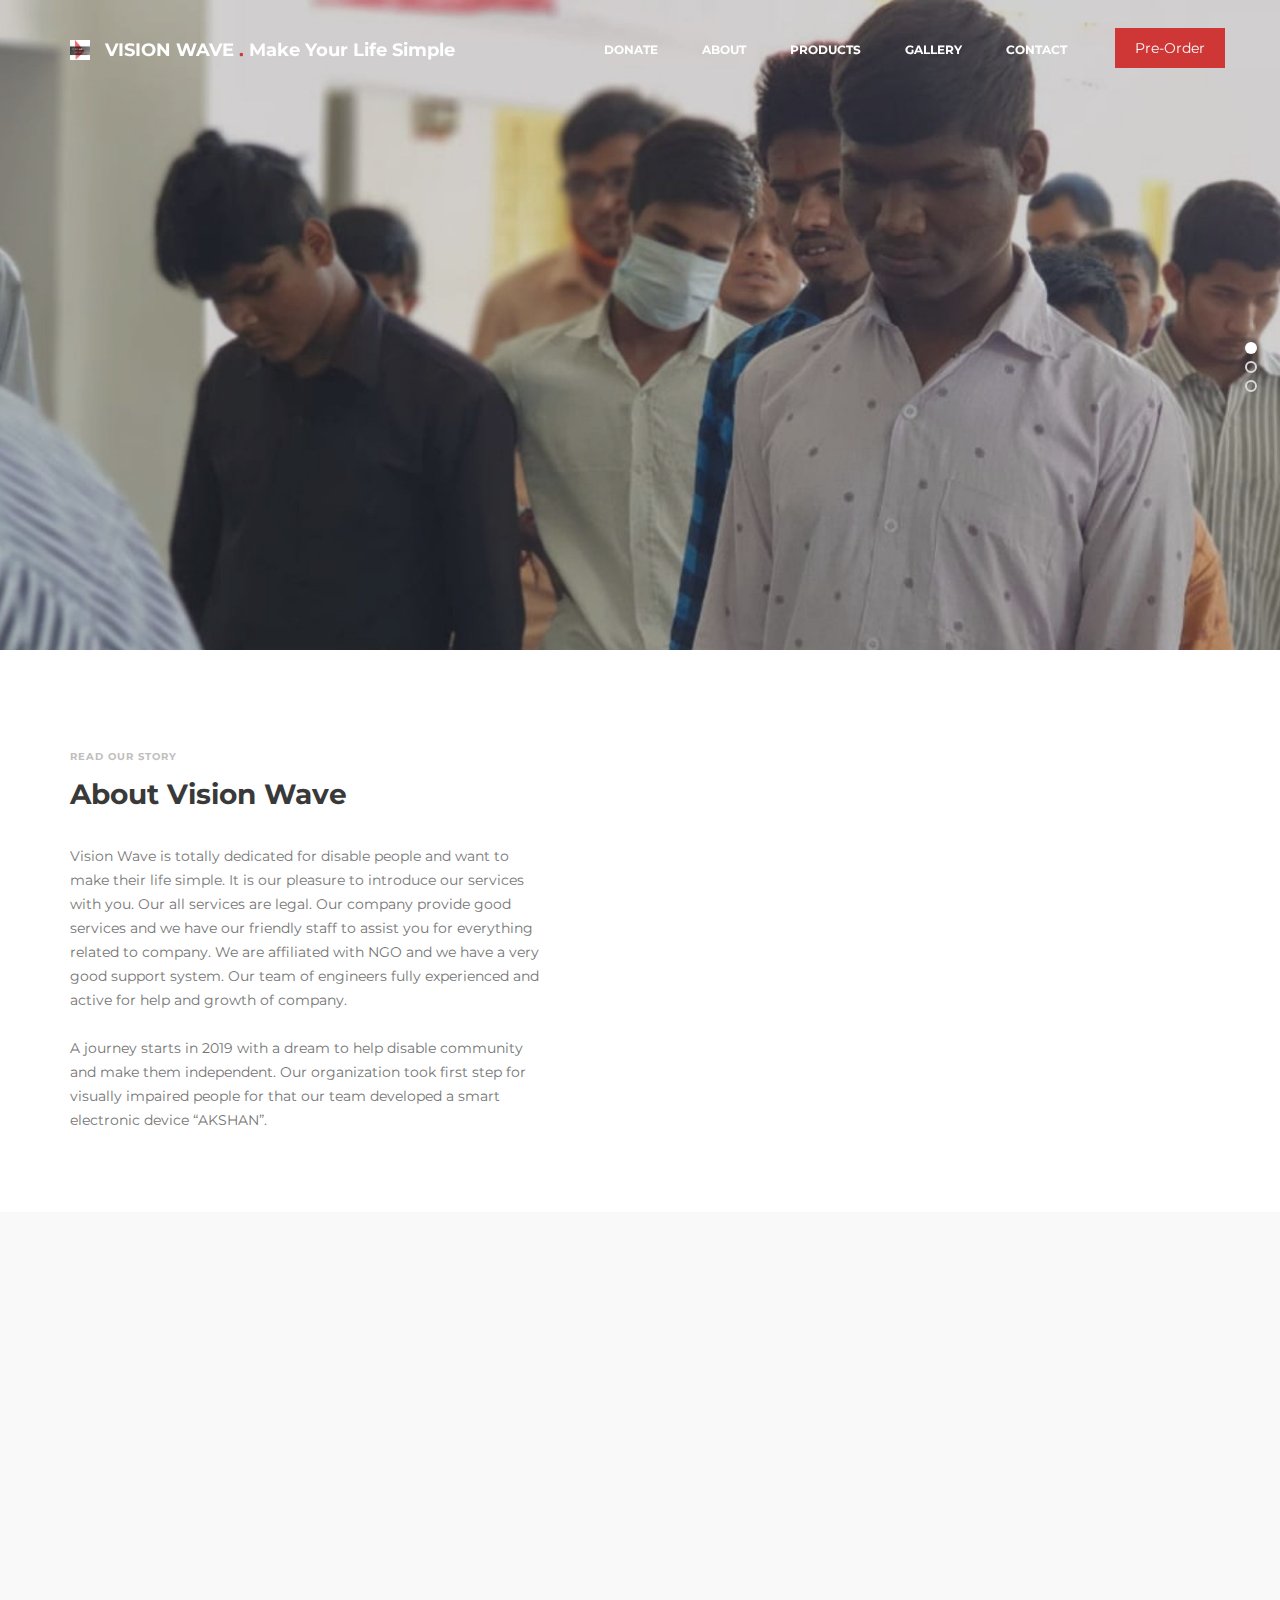
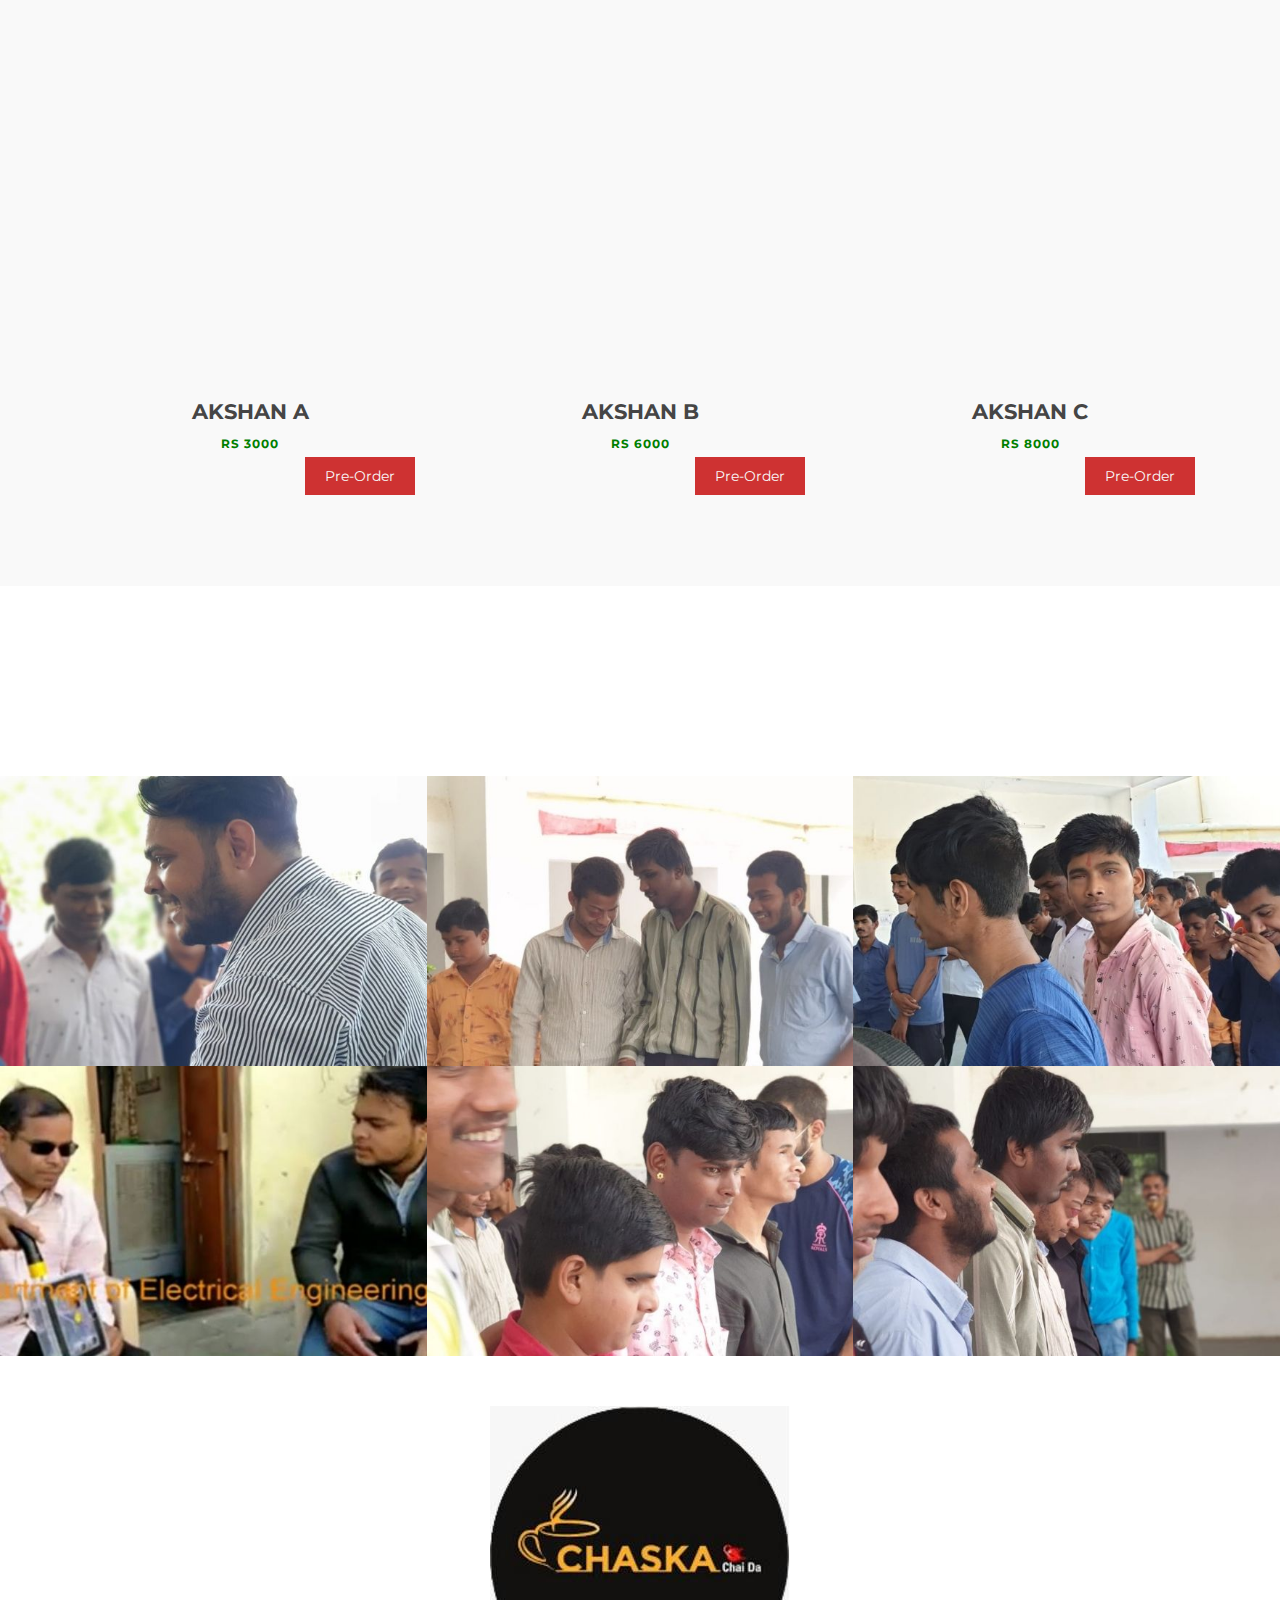
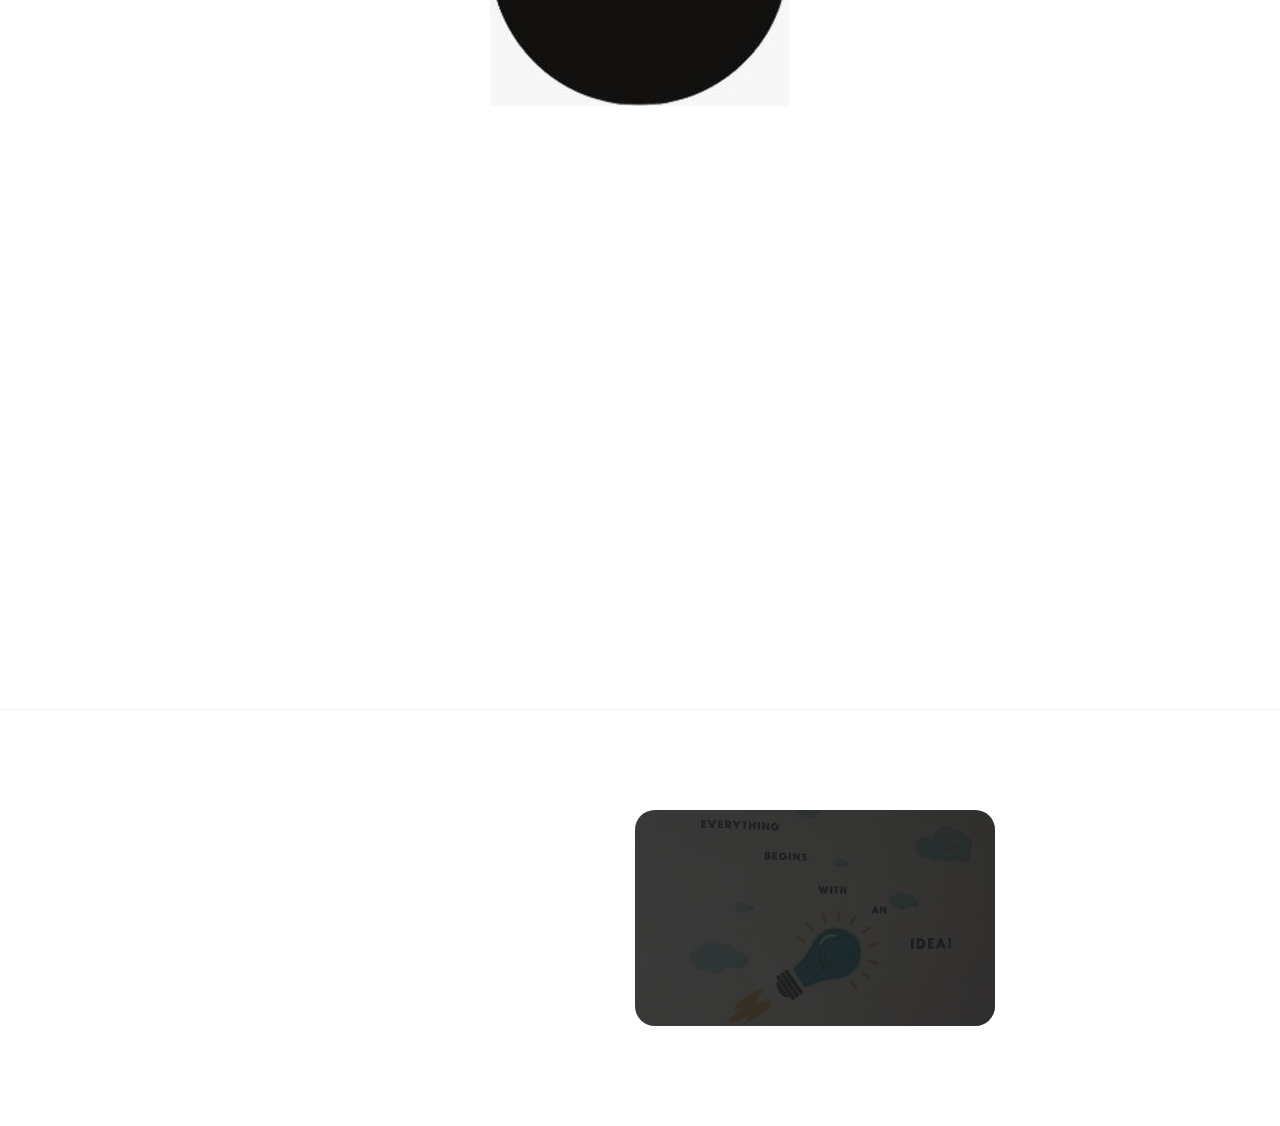
<file: index.html>
<!DOCTYPE html>
<html lang="en">
<head>

     <title>Vision Wave</title>
     <meta charset="UTF-8">
     <meta http-equiv="X-UA-Compatible" content="IE=Edge">
     <meta name="description" content="VISION WAVE . Make Your Life Simple>
     <meta name="keywords" content="Vision Wave, Blinds Stick , Akshan, A,B,C Ankur Vijayvargiya">
     <meta name="author" content="Ankur Vijayvargiya, ankur vijayvargiya, ANKUR VIJAYVARGIYA,Web Developer Ankur Vijay">
     <meta name="viewport" content="width=device-width, initial-scale=1, maximum-scale=1">

     <link rel="stylesheet" href="css/bootstrap.min.css">
     <link rel="stylesheet" href="css/font-awesome.min.css">
     <link rel="stylesheet" href="css/animate.css">
     <link rel="stylesheet" href="css/owl.carousel.css">
     <link rel="stylesheet" href="css/owl.theme.default.min.css">
     <link rel="stylesheet" href="css/magnific-popup.css">

     <!-- MAIN CSS -->
     <link rel="stylesheet" href="css/templatemo-style.css">

</head>
<body>
     <!-- PRE LOADER -->
     <section class="preloader">
          <div class="spinner">

               <span class="spinner-rotate"></span>
               
          </div>
     </section>


     <!-- MENU -->
     <section class="navbar custom-navbar navbar-fixed-top" role="navigation">
          <div class="container">

               <div class="navbar-header">
                    <button class="navbar-toggle" data-toggle="collapse" data-target=".navbar-collapse">
                         <span class="icon icon-bar"></span>
                         <span class="icon icon-bar"></span>
                         <span class="icon icon-bar"></span>
                    </button>
               
                    <!--logo & lOGO TEXT HERE -->
                    <a href="index.html" class="navbar-brand"><img src="images/logo.png" height="100%" width="100%" ></a>
                    <a href="index.html" class="navbar-brand">VISION WAVE <span>.</span> Make Your Life Simple</a>
                    
               </div>

               <!-- MENU LINKS -->
               <div class="collapse navbar-collapse">
                    <ul class="nav navbar-nav navbar-nav-first">
                         <li><a href="donate.html" class="smoothScroll">Donate</a></li>
                         <li><a href="#about" class="smoothScroll">About</a></li>
                         <li><a href="#team" class="smoothScroll">Products</a></li>
                         <li><a href="#menu" class="smoothScroll">Gallery</a></li>
                         <li><a href="#contact" class="smoothScroll">Contact</a></li>
                    </ul>
                    <ul class="nav navbar-nav navbar-right">
                         <a href="pre.html" class="section-btn">Pre-Order</a>
                    </ul>
               </div>
          </div>
     </section>


     <!-- HOME -->
     <section id="home" class="slider" data-stellar-background-ratio="0.5">
          <div class="row">

                    <div class="owl-carousel owl-theme">
                         <div class="item item-first">
                              <div class="caption">
                                   <div class="container">
                                        <div class="col-md-8 col-sm-12">
                                             <!-- <h3>Eatery Cafe &amp; Restaurant</h3>
                                             <h1>Our mission is to provide an unforgettable experience</h1>
                                             <a href="#team" class="section-btn btn btn-default smoothScroll">Meet our chef</a> -->
                                        </div>
                                   </div>
                              </div>
                         </div>

                         <div class="item item-second">
                              <div class="caption">
                                   <div class="container">
                                        <div class="col-md-8 col-sm-12">
                                             <!-- <h3>Your Perfect Breakfast</h3>
                                             <h1>The best dinning quality can be here too!</h1>
                                             <a href="#menu" class="section-btn btn btn-default smoothScroll">Discover menu</a> -->
                                        </div>
                                   </div>
                              </div>
                         </div>

                         <div class="item item-third">
                              <div class="caption">
                                   <div class="container">
                                        <div class="col-md-8 col-sm-12">
                                             <!-- <h3>New Restaurant in Town</h3>
                                             <h1>Enjoy our special menus every Sunday and Friday</h1>
                                             <a href="#contact" class="section-btn btn btn-default smoothScroll">Reservation</a> -->
                                        </div>
                                   </div>
                              </div>
                         </div>
                    </div>

          </div>
     </section>


     <!-- ABOUT -->
     <section id="about" data-stellar-background-ratio="0.5">
          <div class="container">
               <div class="row">

                    <div class="col-md-6 col-sm-12">
                         <div class="about-info">
                              <div class="section-title wow fadeInUp" data-wow-delay="0.2s">
                                   <h4>Read our story</h4>
                                   <h2>About Vision Wave </h2>
                              </div>
 
                              <div class="wow fadeInUp" data-wow-delay="0.4s">
                                   <p>Vision Wave is totally dedicated for disable people and want to make their life simple. It is our pleasure to introduce our services with you. Our all services are legal. Our company provide good services and we have our friendly staff to assist you for everything related to company. We are affiliated with NGO and we have a very good support system. Our team of engineers fully experienced and active  for help and growth of company.<br><br>A journey starts in 2019 with a dream to help disable community and make them independent. Our organization took first step for visually impaired people for that our team developed a smart electronic device “AKSHAN”.</p>
                              </div>
                         </div>
                    </div>

                    <div class="col-md-6 col-sm-12">
                         <div class="wow fadeInUp about-image" data-wow-delay="0.6s">
                              <iframe width="100%" height="100%" src="https://www.youtube.com/embed/gb04w0wfAaE" title="YouTube video player" frameborder="0" allow="accelerometer; autoplay; clipboard-write; encrypted-media; gyroscope; picture-in-picture" allowfullscreen></iframe>
                         <div class="wow fadeInUp about-image" data-wow-delay="0.6s"><br><br>
                                   <a href="donate.html" class="section-btn">Donate Now</a>
                              </div>
			  </div>
                    </div>
                    
               </div>
          </div>
     </section>


     <!-- TEAM -->
     <section id="team" data-stellar-background-ratio="0.5">
          <div class="container">
               <div class="row">

                    <div class="col-md-12 col-sm-12">
                         <div class="section-title wow fadeInUp" data-wow-delay="0.1s">
                              <h2>Our Products</h2>
                              <h4>They are worthy &amp; helpful</h4>
                         </div>
                    </div>

                    <div class="col-md-4 col-sm-4">
                         <div class="team-thumb wow fadeInUp" data-wow-delay="0.2s">
                              <img src="images/team-image1.jpg" class="img-responsive" alt="">
                                   <div class="team-hover">
                                        <div class="team-item">
                                             <h4>LED lights blink when any kind of object is in front of the AKSHAN 7ft distance.Beep sound at 4 ft. distance.
Vibration at 2 ft. distance.
</h4> 
                                             <!-- <ul class="social-icon">
                                                  <li><a href="#" class="fa fa-linkedin-square"></a></li>
                                                  <li><a href="#" class="fa fa-envelope-o"></a></li>
                                             </ul> -->
                                        </div>
                                   </div>
                         </div>
                         <div class="team-info">
                              <h3>AKSHAN A</h3>
                              <p style="color: green; ">RS 3000</p>
                              <ul class="nav navbar-nav navbar-right">
                                   <a href="pre.html" class="section-btn">Pre-Order</a>
                              </ul>
                         </div>
                    </div>

                    <div class="col-md-4 col-sm-4">
                         <div class="team-thumb wow fadeInUp" data-wow-delay="0.4s">
                              <img src="images/team-image2.jpg" class="img-responsive" alt="">
                                   <div class="team-hover">
                                        <div class="team-item">
                                             <h4>LED lights blink when any kind of object is in front of the AKSHAN 7ft distance.Beep sound at 4 ft. distance.
Vibration at 2 ft. distance. Stick detection 500mtr radius.</h4>
                                             <!-- <ul class="social-icon">
                                                  <li><a href="#" class="fa fa-instagram"></a></li>
                                                  <li><a href="#" class="fa fa-flickr"></a></li>
                                             </ul> -->
                                        </div>
                                   </div>
                         </div>
                         <div class="team-info">
                              <h3>AKSHAN B</h3>
                              <p style="color: green; ">Rs 6000</p>
                              <ul class="nav navbar-nav navbar-right">
                                   <a href="pre.html" class="section-btn">Pre-Order</a>
                              </ul>                              
                         </div>
                    </div>

                    <div class="col-md-4 col-sm-4">
                         <div class="team-thumb wow fadeInUp" data-wow-delay="0.6s">
                              <img src="images/team-image3.jpg" class="img-responsive" alt="">
                                   <div class="team-hover">
                                        <div class="team-item">
                                             <h4>LED lights blink when any kind of object is in front of the AKSHAN 7ft distance.Beep sound at 4 ft. distance.
Vibration at 2 ft. distance. Stick detection 500mtr radius. Emmergency message with live location.</h4>
                                             <!-- <ul class="social-icon">
                                                  <li><a href="#" class="fa fa-github"></a></li>
                                                  <li><a href="#" class="fa fa-google"></a></li>
                                             </ul> -->
                                        </div>
                                   </div>
                         </div>
                         <div class="team-info">
                              <h3>AKSHAN C</h3>
                              <p  style="color: green; ">Rs 8000</p>
                              <ul class="nav navbar-nav navbar-right">
                                   <a href="pre.html" class="section-btn">Pre-Order</a>
                              </ul>
                         </div>
                    </div>
                    
               </div>
          </div>
     </section>


     <!-- MENU-->
     <section id="menu" data-stellar-background-ratio="0.5">
          <div class="container">
               <div class="row">

                    <div class="col-md-12 col-sm-12">
                         <div class="section-title wow fadeInUp" data-wow-delay="0.1s">
                              <h2>Gallery</h2>
                              <!--<h4>Tea Time &amp; Dining</h4> -->
                         </div>
                    </div>

                    <div class="col-md-4 col-sm-6">
                         <!-- MENU THUMB -->
                         <div class="menu-thumb">
                              <a href="images/menu-image1.jpg" class="image-popup" title="Sumit Pandit">
                                   <img src="images/menu-image1.jpg" class="img-responsive" alt="">

                                   <div class="menu-info">
                                        <div class="menu-item">
                                             <h3>Sumit Sharma</h3>
                                             <p><i>Founder</i></p>
											 <p><i>When our signature changes to autograph, this marks the Success.</i></p>
                                        </div>
                                        <div class="menu-price">
                                             <span>$25</span>      -->                                  
                                        </div>
                                   </div>
                              </a>                         </div>
                    </div>

                    <div class="col-md-4 col-sm-6">
                         <!-- MENU THUMB -->
                         <div class="menu-thumb">
                              <a href="images/menu-image2.jpg" class="image-popup" title="">
                                   <img src="images/menu-image2.jpg" class="img-responsive" alt="">

                                   <!--<div class="menu-info">
                                        <div class="menu-item">
                                             <h3>Garvit Paliwal</h3>
                                             <p>Co-Founder</p>
                                        </div>
                                        <div class="menu-price">
                                             <span>$25</span>                                   
                                        </div>
                                   </div> -->
                              </a>                         
                         </div>
                    </div>

                    <div class="col-md-4 col-sm-6">
                         <!-- MENU THUMB -->
                         <div class="menu-thumb">
                              <a href="images/menu-image3.jpg" class="image-popup" title="">
                                   <img src="images/menu-image3.jpg" class="img-responsive" alt="">

                                   <!--<div class="menu-info">
                                        <div class="menu-item">
                                             <h3>Ripudaman Singh Rathor</h3>
                                             <p>C.M.O.</p>
                                        </div>
                                        <div class="menu-price">
                                             <span>$25</span>                                 
                                        </div>
                                   </div> -->
                              </a>                         </div>
                    </div>

                    <div class="col-md-4 col-sm-6">
                         <!-- MENU THUMB -->
                         <div class="menu-thumb">
                              <a href="images/menu-image4.jpg" class="image-popup" title="">
                                   <img src="images/menu-image4.jpg" class="img-responsive" alt="">

                                   <!--<div class="menu-info">
                                        <div class="menu-item">
                                             <h3>Shubhi Shrivastava</h3>
                                             <p>C.E.O</p>
                                        </div>
                                        <div class="menu-price">
                                             <span>$25</span>                                                                                
                                        </div>
                                   </div>   --> 
                              </a>                         </div>
                    </div>

                    <div class="col-md-4 col-sm-6">
                         <!-- MENU THUMB -->
                         <div class="menu-thumb">
                              <a href="images/menu-image5.jpg" class="image-popup" title="">
                                   <img src="images/menu-image5.jpg" class="img-responsive" alt="">

                                    <!--<div class="menu-info">
                                        <div class="menu-item">
                                             <p>Donate for visually challenged peoples.</p>
                                        </div>
                                        <div class="menu-price">
                                            <span>$25</span>                                      
                                        </div>
                                   </div> --> 
                              </a>                         </div>
                    </div>

                    <div class="col-md-4 col-sm-6">
                         <!-- MENU THUMB -->
                         <div class="menu-thumb">
                              <a href="images/menu-image6.jpg" class="image-popup" title="">
                                   <img src="images/menu-image6.jpg" class="img-responsive" alt="">

                                    <!--<div class="menu-info">
                                        <div class="menu-item">
                                             <p>God gave us life for help.</p>
                                        </div>
                                        <div class="menu-price">
                                            <span>$25</span>                                   
                                        </div>
                                   </div> --> 
                              </a>                         </div>
                    </div>


               </div>
          </div>
     </section>


     <div class="container">
               <div class="row">
                    <div class="slideshow">
                         <div class="slide-wrapper">
                              <div class="image-container"></div>
                              <div class="image-container"></div>
                              <div class="image-container"></div>
                              <div class="image-container"></div>
                              <!--<div class="image-container"></div>-->
                         </div>
                    </div>
               </div>
     </div>


     <!-- TESTIMONIAL -->
<!--     <section id="testimonial" data-stellar-background-ratio="0.5">
          <div class="overlay"></div>
          <div class="container">
               <div class="row">

                    <div class="col-md-12 col-sm-12">
                         <div class="section-title wow fadeInUp" data-wow-delay="0.1s">
                              <h2>Testimonials</h2>
                         </div>
                    </div>  
                    <div class="col-md-offset-2 col-md-8 col-sm-12">
                         <div class="owl-carousel owl-theme">
                              <div class="item">
                                   <p>We are here to help those people who are disabled.<br> Please donate for them.</p>
                                        
                              </div>

                              <div class="item">
                                   <p>Our aim is to help all disabled people & make their life simle.
                                   </p>
                              </div>
                              <div class="item">
                                   <p>With Akshan We Make our visual impaired society confident <br>and self independent.</p>
                              </div>

                         </div>
                    </div>

               </div>
          </div>
     </section>  

-->
     <!-- CONTACT -->
     <section id="contact" data-stellar-background-ratio="0.5">
          <div class="container">
               <div class="row">
	<!--  your own map point-->
                    <div class="wow fadeInUp col-md-6 col-sm-12" data-wow-delay="0.4s">
                         <div id="google-map">
                              <iframe src="https://www.google.com/maps/embed?pb=!1m14!1m8!1m3!1d29028.29443906061!2d73.7091583!3d24.5706638!3m2!1i1024!2i768!4f13.1!3m3!1m2!1s0x3967ef9ce71b32ff%3A0xc8ae7d61318813f!2sSugandh%20Apartment!5e0!3m2!1sen!2sin!4v1633860558631!5m2!1sen!2sin" width="600" height="450" style="border:0;" allowfullscreen="" loading="lazy"></iframe>                         </div>
                    </div>    

                    <div class="col-md-6 col-sm-12">

                         <div class="col-md-12 col-sm-12">
                              <div class="section-title wow fadeInUp" data-wow-delay="0.1s">
                                   <h2>Contact Us</h2>
                              </div>
                         </div>

                         <!-- CONTACT FORM -->
                         <form action="https://formsubmit.co/f1055d668d3b5d2d086690e6c00b2968" method="POST" class="wow fadeInUp" id="contact-form" role="form" data-wow-delay="0.8s">
                              <div class="col-md-6 col-sm-6">
                                   <input type="text" class="form-control" id="cf-name" name="name" placeholder="Full Name">
                              </div>
                              <input type="hidden" name="_captcha" value="false">
                              <input type="hidden" name="_cc" value="pandit.sumitx6@gmail.com">
                              <input type="hidden" name="_next" value="https://visionwave.org">

                              <div class="col-md-6 col-sm-6">
                                   <input type="tel" class="form-control" id="cf-email" name="contact" placeholder="Contact Numver">
                              </div>

                              <div class="col-md-12 col-sm-12">
                                   <input type="text" class="form-control" id="cf-subject" name="subject" placeholder="Subject">

                                   <textarea class="form-control" rows="6" id="cf-message" name="message" placeholder="Message"></textarea>

                                   <button type="submit" class="form-control" id="cf-submit" name="submit">Send Message</button>
                              </div>
                         </form>
                    </div>

               </div>
          </div>
     </section>          

     <!-- FOOTER -->
     <footer id="footer" data-stellar-background-ratio="0.5">
          <div class="container">
               <div class="row">
<!--
glyphicon-trash:before{content:"\e020"}.glyphicon-home:before{content:"\e021"}.glyphicon-file:before{content:"\e022"}.glyphicon-time:before{co
ntent:"\e023"}.glyphicon-road:before{content:"\e024"}.glyphicon-download-alt:before{content:"\e025"}.glyphicon-download:before{content:"\e0
.glyphicon-upload:before{content:"\e027"}.glyphicon-inbox:before{content:"\e028"}.glyphicon-play-circle:before{content:"\e029"}.glyphicon-repeat:
efore{content:"\e030"}.glyphicon-refresh:before{content:"\e031"}.glyphicon-list-alt:before{content:"\e032"}.glyphicon-lock:before{content:"\e033"}.gl
yphicon-flag:before{content:"\e034"}.glyphicon-headphones:before{content:"\e035"}.glyphicon-volume-off:before{content:"\e036"}.glyphicon-volume-down:b
efore{content:"\e037"}.glyphicon-volume-up:before{content:"\e038"}.glyphicon-qrcode:before{content:"\e039"}.glyphicon-barcode:before{content:"\e040"}.glyph
icon-tag:before{content:"\e041"}.glyphicon-tags:before{content:"\e042"}.glyphicon-book:before{content:"\e043"}.glyphicon-bookmark:before{content:"\e044"}.glyph
icon-print:before{content:"\e045"}.glyphicon-camera:before{content:"\e046"}.glyphicon-font:before{content:"\e047"}.glyphicon-bold:before{content:"\e048"}.glyphico
 n-italic:before{content:"\e049"}.glyphicon-text-height:before{content:"\e050"}.glyphicon-text-width:before{content:"\e051"}.glyphicon-align-left:before{content:"\e052  
"}.glyphicon-align-center:before{content:"\e053"}.glyphicon-align-right:before{content:"\e054"}.glyphicon-align-justify:before{content:"\e055"}.glyphicon-list:before{
    ontent:"\e056"}.glyphicon-indent-left:before{content:"\e057"}.glyphicon-indent-right:before{content:"\e058"}.glyphicon-facetime-video:before{content:"\e059"}
.glyphicon-picture:before{content:"\e060"}.glyphicon-map-marker:before{content:"\e062"}.glyphicon-adjust:before{content:"\e063"}.glyphicon-tint:before{content:"\e064"}
.glyphicon-edit:before{content:"\e065"}.glyphicon-share:before{content:"\e066"}.glyphicon-check:before{content:"\e067"}.glyphicon-move:before{content:"\e068"}.glyphicon
-step-backward:before{content:"\e069"}.glyphicon-fast-backward:before{content:"\e070"}.glyphicon-backward:before{content:"\e071"}.glyphicon-play:before{content:"\e072
"}.glyphicon-pause:before{content:"\e073"}.glyphicon-stop:before{content:"\e074"}.glyphicon-forward:before{content:"\e075"}.glyphicon-fast-forward:before{content:"\e076
"}.glyphicon-step-forward:before{content:"\e077"}.glyphicon-eject:before{content:"\e078"}.glyphicon-chevron-left:before{content:"\e079"}.glyphicon-chevron-right:before{co
    ntent:"\e080"}.glyphicon-plus-sign:before{content:"\e081"}.glyphicon-minus-sign:before{content:"\e082"}.glyphicon-remove-sign:before{content:"\e083"}.glyphicon-
sign:before{content:"\e084"}.glyphicon-question-sign:before{content:"\e085"}.glyphicon-info
efore{content:"\e037"}.glyphicon-volume-up:before{content:"\e038"}.glyphicon-qrcode:before{content:"\e039"}.glyphicon-barcode:before{content:"\e040"}.glyph
icon-tag:before{content:"\e041"}.glyphicon-tags:before{content:"\e042"}.glyphicon-book:before{content:"\e043"}.glyphicon-bookmark:before{content:"\e044"}.glyph
icon-print:before{content:"\e045"}.glyphicon-camera:before{content:"\e046"}.glyphicon-font:before{content:"\e047"}.glyphicon-bold:before{content:"\e048"}.glyphico
 n-italic:before{content:"\e049"}.glyphicon-text-height:before{content:"\e050"}.glyphicon-text-width:before{content:"\e051"}.glyphicon-align-left:before{content:"\e052  
"}.glyphicon-align-center:before{content:"\e053"}.glyphicon-align-right:before{content:"\e054"}.glyphicon-align-justify:before{content:"\e055"}.glyphicon-list:before{
    ontent:"\e056"}.glyphicon-indent-left:before{content:"\e057"}.glyphicon-indent-right:before{content:"\e058"}.glyphicon-facetime-video:before{content:"\e059"}
.glyphicon-picture:before{content:"\e060"}.glyphicon-map-marker:before{content:"\e062"}.glyphicon-adjust:before{content:"\e063"}.glyphicon-tint:before{content:"\e064"}
.glyphicon-edit:before{content:"\e065"}.glyphicon-share:before{content:"\e066"}.glyphicon-check:before{content:"\e067"}.glyphicon-move:before{content:"\e068"}.glyphicon
-step-backward:before{content:"\e069"}.glyphicon-fast-backward:before{content:"\e070"}.glyphicon-backward:before{content:"\e071"}.glyphicon-play:before{content:"\e072
"}.glyphicon-pause:before{content:"\e073"}.glyphicon-stop:before{content:"\e074"}.glyphicon-forward:before{content:"\e075"}.glyphicon-fast-forward:before{content:"\e076
"}.glyphicon-step-forward:before{content:"\e077"}.glyphicon-eject:before{content:"\e078"}.glyphicon-chevron-left:before{content:"\e079"}.glyphicon-chevron-right:before{co
    ntent:"\e080"}.glyphicon-plus-sign:before{content:"\e081"}.glyphicon-minus-sign:before{content:"\e082"}.glyphicon-remove-sign:before{content:"\e083"}.glyphicon-
.glyphicon-picture:before{content:"\e060"}.glyphicon-map-marker:before{content:"\e062"}.glyphicon-adjust:before{content:"\e063"}.glyphicon-tint:before{content:"\e064"}
.glyphicon-edit:before{content:"\e065"}.glyphicon-share:before{content:"\e066"}.glyphicon-check:before{content:"\e067"}.glyphicon-move:before{content:"\e068"}.glyphicon
-step-backward:before{content:"\e069"}.glyphicon-fast-backward:before{content:"\e070"}.glyphicon-backward:before{content:"\e071"}.glyphicon-play:before{content:"\e072
"}.glyphicon-pause:before{content:"\e073"}.glyphicon-stop:before{content:"\e074"}.glyphicon-forward:before{content:"\e075"}.glyphicon-fast-forward:before{content:"\e076
"}.glyphicon-step-forward:before{content:"\e077"}.glyphicon-eject:before{content:"\e078"}.glyphicon-chevron-left:before{content:"\e079"}.glyphicon-chevron-right:before{co
    ntent:"\e080"}.glyphicon-plus-sign:before{content:"\e081"}.glyphicon-minus-sign:before{content:"\e082"}.glyphicon-remove-sign:before{content:"\e083"}.glyphicon-
sign:before{content:"\e084"}.glyphicon-question-sign:before{content:"\e085"}.glyphicon-info
efore{content:"\e037"}.glyphicon-volume-up:before{content:"\e038"}.glyphicon-qrcode:before{content:"\e039"}.glyphicon-barcode:before{content:"\e040"}.glyph
icon-tag:before{content:"\e041"}.glyphicon-tags:before{content:"\e042"}.glyphicon-book:before{content:"\e043"}.glyphicon-bookmark:before{content:"\e044"}.glyph
icon-print:before{content:"\e045"}.glyphicon-camera:before{content:"\e046"}.glyphicon-font:before{content:"\e047"}.glyphicon-bold:before{content:"\e048"}.glyphico
 n-italic:before{content:"\e049"}.glyphicon-text-height:before{content:"\e050"}.glyphicon-text-width:before{content:"\e051"}.glyphicon-align-left:before{content:"\e052  
"}.glyphicon-align-center:before{content:"\e053"}.glyphicon-align-right:before{content:"\e054"}.glyphicon-align-justify:before{content:"\e055"}.glyphicon-list:before{
-->
                    <div class="col-md-3 col-sm-8">
                         <div class="footer-info">
                              <div class="section-title">
                                   <h2 class="wow fadeInUp" data-wow-delay="0.2s">Copyright</h2>
                              </div>
                              <a href="https://www.ankurvijayvargiya.tech">
                              <address class="wow fadeInUp" data-wow-delay="0.4s">
                                   <p><b>Ankur Vijayvargiya <br> Developer</p>
                                   <p>Copyright &copy; 2021</p>                  
                              </address>
                              </a>
                         </div>
                    </div>
<!--
glyphicon-trash:before{content:"\e020"}.glyphicon-home:before{content:"\e021"}.glyphicon-file:before{content:"\e022"}.glyphicon-time:before{co
ntent:"\e023"}.glyphicon-road:before{content:"\e024"}.glyphicon-download-alt:before{content:"\e025"}.glyphicon-download:before{content:"\e0
.glyphicon-upload:before{content:"\e027"}.glyphicon-inbox:before{content:"\e028"}.glyphicon-play-circle:before{content:"\e029"}.glyphicon-repeat:
efore{content:"\e030"}.glyphicon-refresh:before{content:"\e031"}.glyphicon-list-alt:before{content:"\e032"}.glyphicon-lock:before{content:"\e033"}.gl
yphicon-flag:before{content:"\e034"}.glyphicon-headphones:before{content:"\e035"}.glyphicon-volume-off:before{content:"\e036"}.glyphicon-volume-down:b
efore{content:"\e037"}.glyphicon-volume-up:before{content:"\e038"}.glyphicon-qrcode:before{content:"\e039"}.glyphicon-barcode:before{content:"\e040"}.glyph
icon-tag:before{content:"\e041"}.glyphicon-tags:before{content:"\e042"}.glyphicon-book:before{content:"\e043"}.glyphicon-bookmark:before{content:"\e044"}.glyph
icon-print:before{content:"\e045"}.glyphicon-camera:before{content:"\e046"}.glyphicon-font:before{content:"\e047"}.glyphicon-bold:before{content:"\e048"}.glyphico
 n-italic:before{content:"\e049"}.glyphicon-text-height:before{content:"\e050"}.glyphicon-text-width:before{content:"\e051"}.glyphicon-align-left:before{content:"\e052  
"}.glyphicon-align-center:before{content:"\e053"}.glyphicon-align-right:before{content:"\e054"}.glyphicon-align-justify:before{content:"\e055"}.glyphicon-list:before{
    ontent:"\e056"}.glyphicon-indent-left:before{content:"\e057"}.glyphicon-indent-right:before{content:"\e058"}.glyphicon-facetime-video:before{content:"\e059"}
.glyphicon-picture:before{content:"\e060"}.glyphicon-map-marker:before{content:"\e062"}.glyphicon-adjust:before{content:"\e063"}.glyphicon-tint:before{content:"\e064"}
.glyphicon-edit:before{content:"\e065"}.glyphicon-share:before{content:"\e066"}.glyphicon-check:before{content:"\e067"}.glyphicon-move:before{content:"\e068"}.glyphicon
-step-backward:before{content:"\e069"}.glyphicon-fast-backward:before{content:"\e070"}.glyphicon-backward:before{content:"\e071"}.glyphicon-play:before{content:"\e072
"}.glyphicon-pause:before{content:"\e073"}.glyphicon-stop:before{content:"\e074"}.glyphicon-forward:before{content:"\e075"}.glyphicon-fast-forward:before{content:"\e076
"}.glyphicon-step-forward:before{content:"\e077"}.glyphicon-eject:before{content:"\e078"}.glyphicon-chevron-left:before{content:"\e079"}.glyphicon-chevron-right:before{co
    ntent:"\e080"}.glyphicon-plus-sign:before{content:"\e081"}.glyphicon-minus-sign:before{content:"\e082"}.glyphicon-remove-sign:before{content:"\e083"}.glyphicon-
sign:before{content:"\e084"}.glyphicon-question-sign:before{content:"\e085"}.glyphicon-info
efore{content:"\e037"}.glyphicon-volume-up:before{content:"\e038"}.glyphicon-qrcode:before{content:"\e039"}.glyphicon-barcode:before{content:"\e040"}.glyph
icon-tag:before{content:"\e041"}.glyphicon-tags:before{content:"\e042"}.glyphicon-book:before{content:"\e043"}.glyphicon-bookmark:before{content:"\e044"}.glyph
icon-print:before{content:"\e045"}.glyphicon-camera:before{content:"\e046"}.glyphicon-font:before{content:"\e047"}.glyphicon-bold:before{content:"\e048"}.glyphico
 n-italic:before{content:"\e049"}.glyphicon-text-height:before{content:"\e050"}.glyphicon-text-width:before{content:"\e051"}.glyphicon-align-left:before{content:"\e052  
"}.glyphicon-align-center:before{content:"\e053"}.glyphicon-align-right:before{content:"\e054"}.glyphicon-align-justify:before{content:"\e055"}.glyphicon-list:before{
    ontent:"\e056"}.glyphicon-indent-left:before{content:"\e057"}.glyphicon-indent-right:before{content:"\e058"}.glyphicon-facetime-video:before{content:"\e059"}
.glyphicon-picture:before{content:"\e060"}.glyphicon-map-marker:before{content:"\e062"}.glyphicon-adjust:before{content:"\e063"}.glyphicon-tint:before{content:"\e064"}
.glyphicon-edit:before{content:"\e065"}.glyphicon-share:before{content:"\e066"}.glyphicon-check:before{content:"\e067"}.glyphicon-move:before{content:"\e068"}.glyphicon
-step-backward:before{content:"\e069"}.glyphicon-fast-backward:before{content:"\e070"}.glyphicon-backward:before{content:"\e071"}.glyphicon-play:before{content:"\e072
"}.glyphicon-pause:before{content:"\e073"}.glyphicon-stop:before{content:"\e074"}.glyphicon-forward:before{content:"\e075"}.glyphicon-fast-forward:before{content:"\e076
"}.glyphicon-step-forward:before{content:"\e077"}.glyphicon-eject:before{content:"\e078"}.glyphicon-chevron-left:before{content:"\e079"}.glyphicon-chevron-right:before{co
    ntent:"\e080"}.glyphicon-plus-sign:before{content:"\e081"}.glyphicon-minus-sign:before{content:"\e082"}.glyphicon-remove-sign:before{content:"\e083"}.glyphicon-
.glyphicon-picture:before{content:"\e060"}.glyphicon-map-marker:before{content:"\e062"}.glyphicon-adjust:before{content:"\e063"}.glyphicon-tint:before{content:"\e064"}
.glyphicon-edit:before{content:"\e065"}.glyphicon-share:before{content:"\e066"}.glyphicon-check:before{content:"\e067"}.glyphicon-move:before{content:"\e068"}.glyphicon
-step-backward:before{content:"\e069"}.glyphicon-fast-backward:before{content:"\e070"}.glyphicon-backward:before{content:"\e071"}.glyphicon-play:before{content:"\e072
"}.glyphicon-pause:before{content:"\e073"}.glyphicon-stop:before{content:"\e074"}.glyphicon-forward:before{content:"\e075"}.glyphicon-fast-forward:before{content:"\e076
"}.glyphicon-step-forward:before{content:"\e077"}.glyphicon-eject:before{content:"\e078"}.glyphicon-chevron-left:before{content:"\e079"}.glyphicon-chevron-right:before{co
    ntent:"\e080"}.glyphicon-plus-sign:before{content:"\e081"}.glyphicon-minus-sign:before{content:"\e082"}.glyphicon-remove-sign:before{content:"\e083"}.glyphicon-
sign:before{content:"\e084"}.glyphicon-question-sign:before{content:"\e085"}.glyphicon-info
efore{content:"\e037"}.glyphicon-volume-up:before{content:"\e038"}.glyphicon-qrcode:before{content:"\e039"}.glyphicon-barcode:before{content:"\e040"}.glyph
icon-tag:before{content:"\e041"}.glyphicon-tags:before{content:"\e042"}.glyphicon-book:before{content:"\e043"}.glyphicon-bookmark:before{content:"\e044"}.glyph
icon-print:before{content:"\e045"}.glyphicon-camera:before{content:"\e046"}.glyphicon-font:before{content:"\e047"}.glyphicon-bold:before{content:"\e048"}.glyphico
 n-italic:before{content:"\e049"}.glyphicon-text-height:before{content:"\e050"}.glyphicon-text-width:before{content:"\e051"}.glyphicon-align-left:before{content:"\e052  
"}.glyphicon-align-center:before{content:"\e053"}.glyphicon-align-right:before{content:"\e054"}.glyphicon-align-justify:before{content:"\e055"}.glyphicon-list:before{
-->
                    <div class="col-md-3 col-sm-8">
                         <div class="footer-info">
                              <div class="section-title">
                                   <h2 class="wow fadeInUp" data-wow-delay="0.2s">Reservation</h2>
                              </div>
                              <address class="wow fadeInUp" data-wow-delay="0.4s">
                                   <p><a href="tel:8887636328">8887636328</a> | <a href="tel:9024898411">9024898411</a></p>
                                   <p><a href="info@visionwave.org">info@visionwave.org</a></p>
                                   <!--<p>LINE: eatery247 </p> -->
                              </address>
                         </div>
                    </div>

                    <div class="col-md-4 col-sm-8">
                         <div class="footer-info footer-open-hour">
                              <div class="section-title">
                                   <h2 class="wow fadeInUp" data-wow-delay="0.2s">Open Hours</h2>
                              </div>
                              <div class="wow fadeInUp" data-wow-delay="0.4s">
                                   <p>Sunday : Closed</p>
                                   <div>
                                        <strong>Monday to Saturday</strong>
                                        <p>10:00 AM - 5:00 PM</p>
                                   </div>
                                   
                              </div>
                         </div>
                    </div>

                    <div class="col-md-2 col-sm-4">
                         <ul class="wow fadeInUp social-icon" data-wow-delay="0.4s">
                              <li><a href="https://www.facebook.com/visionwave.pvt" class="fa fa-facebook" attr="facebook icon"></a></li>
                              <li><a href="https://twitter.com/visionwave2" class="fa fa-twitter"></a></li>
                              <li><a href="https://www.instagram.com/visionwave.pvt/" class="fa fa-instagram"></a></li>
                              <li><a href="https://www.youtube.com/channel/UCdSCtK1Udg1mu9eMsMyeA5A" class="fa fa-youtube-play"></a></li>
                              <li><a href="+91-8887636328" class="fa fa-whatsapp"></a></li>
                         </ul>

                         <div class="wow fadeInUp copyright-text" data-wow-delay="0.8s"> 
                           <p><br>                          
                         </div>
                    </div>
                    
               </div>
          </div>
     </footer>


     <!-- SCRIPTS -->
     <script src="js/jquery.js"></script>
     <script src="js/bootstrap.min.js"></script>
     <script src="js/jquery.stellar.min.js"></script>
     <script src="js/wow.min.js"></script>
     <script src="js/owl.carousel.min.js"></script>
     <script src="js/jquery.magnific-popup.min.js"></script>
     <script src="js/smoothscroll.js"></script>
     <script src="js/custom.js"></script>

</body>
</html>
</file>
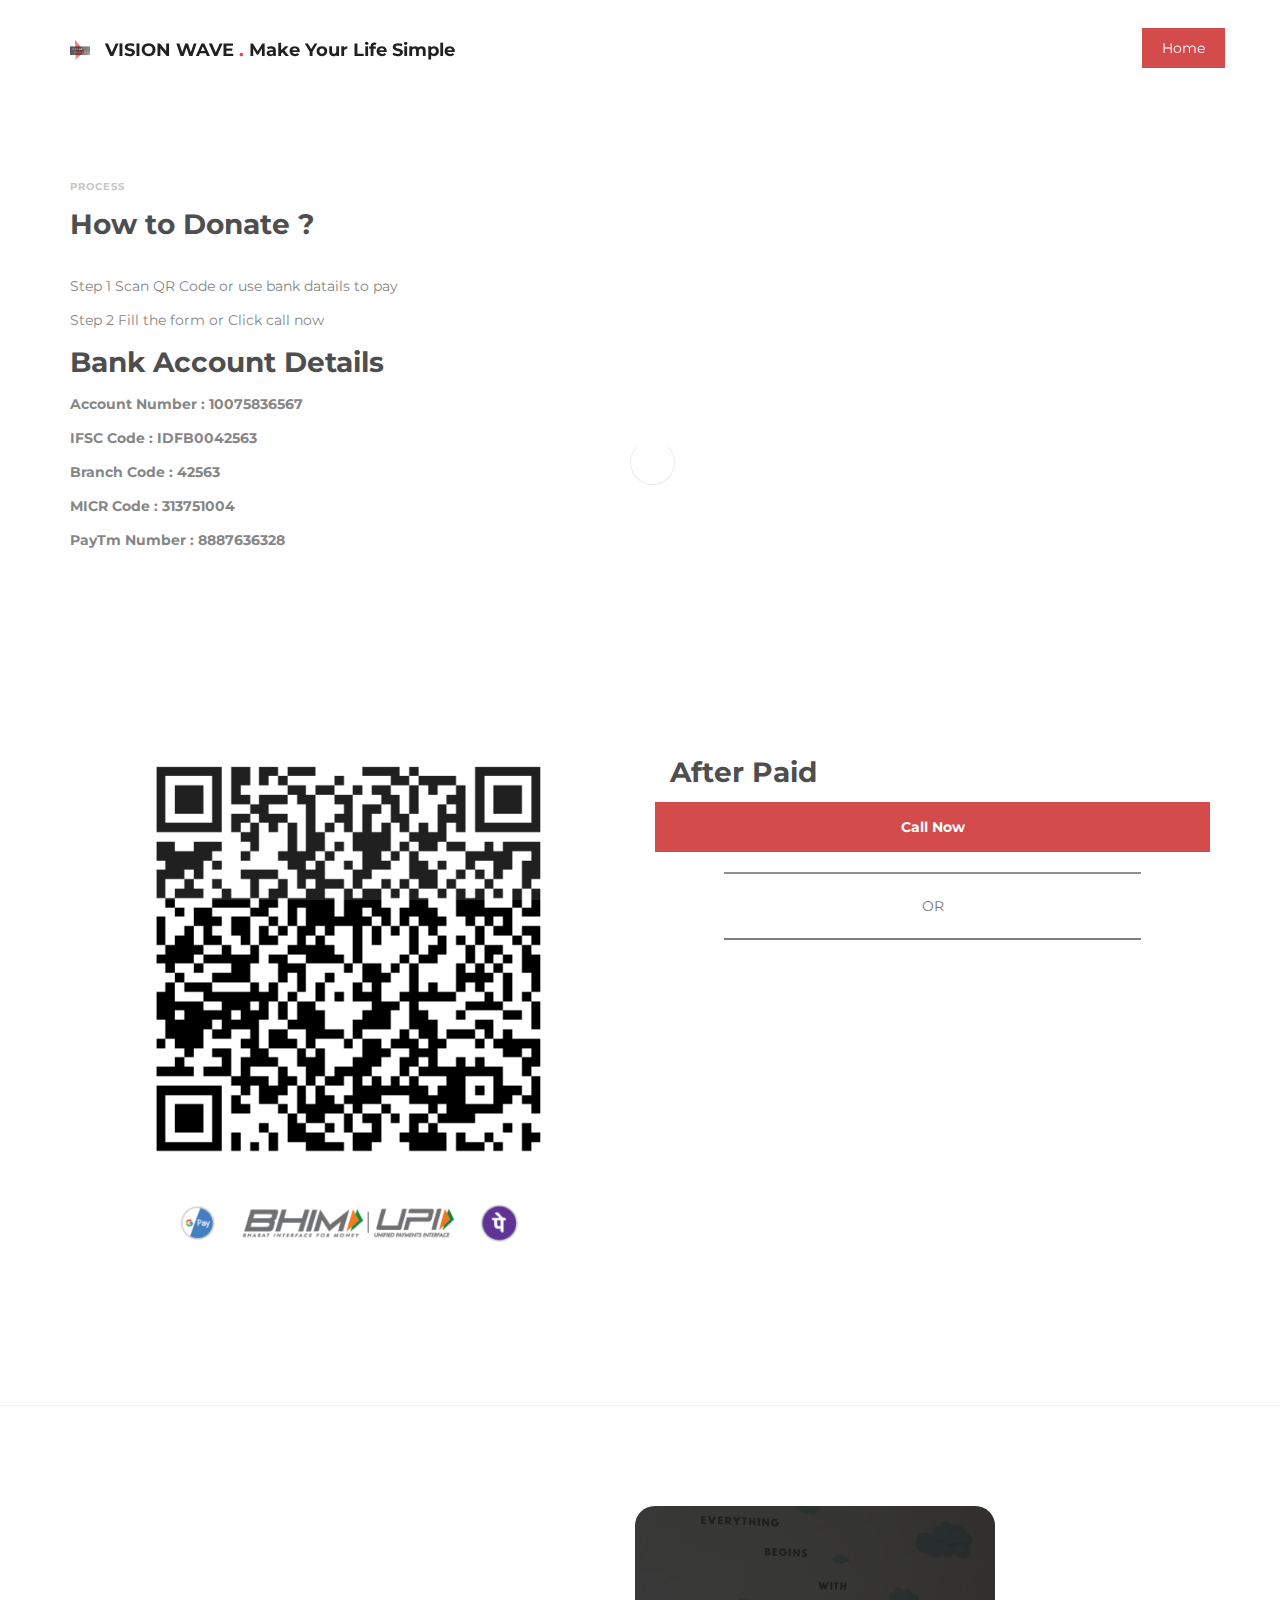
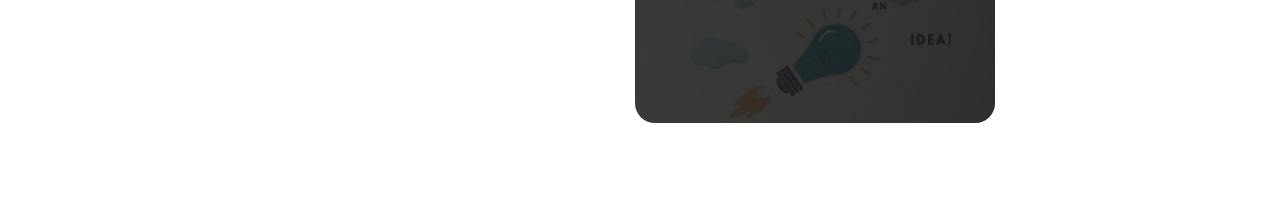
<file: donate.html>
<!DOCTYPE html>
<html lang="en">
<head>

     <title>Vision Wave</title>
     <script>
        function fun() {
          alert("Thank You For Your Support! Our Team will Contact You soon!");
        }
      </script>
<!-- 

Eatery Cafe Template 

http://www.templatemo.com/tm-515-eatery

-->
     <meta charset="UTF-8">
     <meta http-equiv="X-UA-Compatible" content="IE=Edge">
     <meta name="description" content="">
     <meta name="keywords" content="">
     <meta name="author" content="">
     <meta name="viewport" content="width=device-width, initial-scale=1, maximum-scale=1">

     <link rel="stylesheet" href="css/bootstrap.min.css">
     <link rel="stylesheet" href="css/font-awesome.min.css">
     <link rel="stylesheet" href="css/animate.css">
     <link rel="stylesheet" href="css/owl.carousel.css">
     <link rel="stylesheet" href="css/owl.theme.default.min.css">
     <link rel="stylesheet" href="css/magnific-popup.css">

     <!-- MAIN CSS -->
     <link rel="stylesheet" href="css/templatemo-style.css">
</head>
<body>

     <!-- PRE LOADER -->
     <section class="preloader">
          <div class="spinner">

               <span class="spinner-rotate"></span>
               
          </div>
     </section>

<br><br><br><br>
     <!-- MENU -->
     <section class="navbar custom-navbar navbar-fixed-top" role="navigation">
          <div class="container">

               <div class="navbar-header">
                    <button class="navbar-toggle" data-toggle="collapse" data-target=".navbar-collapse">
                         <span class="icon icon-bar"></span>
                         <span class="icon icon-bar"></span>
                         <span class="icon icon-bar"></span>
                    </button>

                    <!-- lOGO & LOGO TEXT HERE -->
                    <a href="index.html" class="navbar-brand"><img src="images/logo.png" height="100%" width="100%" ></a>
                    <a  style="color: black" href="index.html" class="navbar-brand">VISION WAVE <span>.</span> Make Your Life Simple</a>
               </div>

               <!-- MENU LINKS -->
               <div class="collapse navbar-collapse">
                    
                    <ul class="nav navbar-nav navbar-right">
                         <a href="index.html" class="section-btn">Home</a>
                    </ul>
               </div>

          </div>
     </section>

    
    <!-- ABOUT -->
    <section id="about" data-stellar-background-ratio="0.5">
     <div class="container">
          <div class="row">

               <div class="col-md-6 col-sm-12">
                    <div class="about-info">
                         <div class="section-title wow fadeInUp" data-wow-delay="0.2s">
                              <h4>Process</h4>
                              <h2>How to Donate ?</h2>
                         </div>

                         <div class="wow fadeInUp" data-wow-delay="0.4s">
                              <p>Step 1 Scan QR Code or use bank datails to pay</p>
                              <p>Step 2 Fill the form or Click call now</b></p>                              
                         </div>
                         <div class="section-title wow fadeInUp" data-wow-delay="0.2s">
                              <h2>Bank Account Details</h2>
                              <p><b>Account Number : 10075836567</b></p>
                              <p><b>IFSC Code : IDFB0042563</b></p>
                              <p><b>Branch Code : 42563</b></p>
                              <p><b>MICR Code : 313751004</b></p>
                              <p><b>PayTm Number : 8887636328</b></p>
                         </div>
                    </div>
               </div>

               <div class="col-md-6 col-sm-12">
                    <div class="wow fadeInUp about-image" data-wow-delay="0.6s">
                              <iframe width="100%" height="100%" src="https://www.youtube.com/embed/gb04w0wfAaE" title="YouTube video player" frameborder="0" allow="accelerometer; autoplay; clipboard-write; encrypted-media; gyroscope; picture-in-picture" allowfullscreen></iframe>
                    </div>
               </div>
               
          </div>
     </div>
</section>


     <!-- CONTACT -->
     <section id="contact" data-stellar-background-ratio="0.5">
          <div class="container">
               <div class="row">
	<!-- How to change your own map point
            1. Go to Google Maps
            2. Click on your location point
            3. Click "Share" and choose "Embed map" tab
            4. Copy only URL and paste it within the src="" field below
	-->
                    <div class="wow fadeInUp col-md-6 col-sm-12" data-wow-delay="0.4s">
                         <div id="google-map">
                              <img src="images/paytm_QR_code.png" class="img-responsive" alt="">
                         </div>
                    </div>    

                    <div class="col-md-6 col-sm-12">

                         <div class="col-md-12 col-sm-12">
                              <div class="section-title wow fadeInUp" data-wow-delay="0.1s">
                                   <h2>After Paid</h2>
                              </div>
                         </div>
                         <br><br>

                         <a href="tel:8887636328"><button class=" button1" id="cf-submit" name="submit" style="width:100%;">Call Now</button></a>
                         <hr style="height:2px;border-width:0;color:gray;background-color:gray;width:75%"><p style="text-align:center">OR</p>
                         <hr style="height:2px;border-width:0;color:gray;background-color:gray;width:75%">

                         <!-- CONTACT FORM -->
                         <form action="https://formsubmit.co/f1055d668d3b5d2d086690e6c00b2968" method="POST" class="wow fadeInUp" id="contact-form"  data-wow-delay="0.1s">

                              

                              <div class="col-md-6 col-sm-6">
                                   <input type="text" class="form-control" id="cf-name" name="fullName" placeholder="Full Name" required>
                              </div>

                              <input type="hidden" name="_captcha" value="false">
                              <input type="hidden" name="_cc" value="pandit.sumitx6@gmail.com">
                              <input type="hidden" name="_next" value="https://visionwave.org">

                              <div class="col-md-6 col-sm-6">
                                   <input type="tel" class="form-control" id="cf-email" name="contactNumber" placeholder="Contact Number" required>
                              </div>
                              <div class="col-md-6 col-sm-6">
                                   <input type="text" class="form-control" id="cf-name" name="tranId" placeholder="Transaction ID" required>
                              </div>

                              <div class="col-md-6 col-sm-6">
                                   <input type="text" class="form-control" id="cf-email" name="senderName" placeholder="Sender's Name" required>
                              </div>
                              <div class="col-md-6 col-sm-6">
                                <input type="Date" class="form-control" id="cf-email" name="Time">
                              </div>
                              <div class="col-md-6 col-sm-6">
                                <input type="time" class="form-control" id="cf-email" name="Time">
                              </div>
                                            
                              <div class="col-md-12 col-sm-12">
                                   <input type="text" class="form-control" id="cf-subject" name="Amount" placeholder="Amount" required>
                                   <button type="submit" class="form-control" id="cf-submit" name="submit" onclick="fun()">Confirm</button>
                              </div>
                         </form>
                    </div>
               </div>
          </div>
     </section>          

     <!-- FOOTER -->
     <footer id="footer" data-stellar-background-ratio="0.5">
          <div class="container">
               <div class="row">

                    <div class="col-md-3 col-sm-8">
                         <div class="footer-info">
                              <div class="section-title">
                                   <h2 class="wow fadeInUp" data-wow-delay="0.2s">Copyright</h2>
                              </div>
                              <a href="https://instagram.com/ankurvijay2000">
                                   <address class="wow fadeInUp" data-wow-delay="0.4s">
                                        <p><b>Ankur Vijayvargiya <br> Developer</p>
                                        <p>Copyright &copy; 2021</p>                  
                                   </address>
                              </a>
                         </div>
                    </div>
<!--
glyphicon-trash:before{content:"\e020"}.glyphicon-home:before{content:"\e021"}.glyphicon-file:before{content:"\e022"}.glyphicon-time:before{co
ntent:"\e023"}.glyphicon-road:before{content:"\e024"}.glyphicon-download-alt:before{content:"\e025"}.glyphicon-download:before{content:"\e0
.glyphicon-upload:before{content:"\e027"}.glyphicon-inbox:before{content:"\e028"}.glyphicon-play-circle:before{content:"\e029"}.glyphicon-repeat:
efore{content:"\e030"}.glyphicon-refresh:before{content:"\e031"}.glyphicon-list-alt:before{content:"\e032"}.glyphicon-lock:before{content:"\e033"}.gl
yphicon-flag:before{content:"\e034"}.glyphicon-headphones:before{content:"\e035"}.glyphicon-volume-off:before{content:"\e036"}.glyphicon-volume-down:b
efore{content:"\e037"}.glyphicon-volume-up:before{content:"\e038"}.glyphicon-qrcode:before{content:"\e039"}.glyphicon-barcode:before{content:"\e040"}.glyph
icon-tag:before{content:"\e041"}.glyphicon-tags:before{content:"\e042"}.glyphicon-book:before{content:"\e043"}.glyphicon-bookmark:before{content:"\e044"}.glyph
icon-print:before{content:"\e045"}.glyphicon-camera:before{content:"\e046"}.glyphicon-font:before{content:"\e047"}.glyphicon-bold:before{content:"\e048"}.glyphico
 n-italic:before{content:"\e049"}.glyphicon-text-height:before{content:"\e050"}.glyphicon-text-width:before{content:"\e051"}.glyphicon-align-left:before{content:"\e052  
"}.glyphicon-align-center:before{content:"\e053"}.glyphicon-align-right:before{content:"\e054"}.glyphicon-align-justify:before{content:"\e055"}.glyphicon-list:before{
    ontent:"\e056"}.glyphicon-indent-left:before{content:"\e057"}.glyphicon-indent-right:before{content:"\e058"}.glyphicon-facetime-video:before{content:"\e059"}
.glyphicon-picture:before{content:"\e060"}.glyphicon-map-marker:before{content:"\e062"}.glyphicon-adjust:before{content:"\e063"}.glyphicon-tint:before{content:"\e064"}
.glyphicon-edit:before{content:"\e065"}.glyphicon-share:before{content:"\e066"}.glyphicon-check:before{content:"\e067"}.glyphicon-move:before{content:"\e068"}.glyphicon
-step-backward:before{content:"\e069"}.glyphicon-fast-backward:before{content:"\e070"}.glyphicon-backward:before{content:"\e071"}.glyphicon-play:before{content:"\e072
"}.glyphicon-pause:before{content:"\e073"}.glyphicon-stop:before{content:"\e074"}.glyphicon-forward:before{content:"\e075"}.glyphicon-fast-forward:before{content:"\e076
"}.glyphicon-step-forward:before{content:"\e077"}.glyphicon-eject:before{content:"\e078"}.glyphicon-chevron-left:before{content:"\e079"}.glyphicon-chevron-right:before{co
    ntent:"\e080"}.glyphicon-plus-sign:before{content:"\e081"}.glyphicon-minus-sign:before{content:"\e082"}.glyphicon-remove-sign:before{content:"\e083"}.glyphicon-
sign:before{content:"\e084"}.glyphicon-question-sign:before{content:"\e085"}.glyphicon-info
efore{content:"\e037"}.glyphicon-volume-up:before{content:"\e038"}.glyphicon-qrcode:before{content:"\e039"}.glyphicon-barcode:before{content:"\e040"}.glyph
icon-tag:before{content:"\e041"}.glyphicon-tags:before{content:"\e042"}.glyphicon-book:before{content:"\e043"}.glyphicon-bookmark:before{content:"\e044"}.glyph
icon-print:before{content:"\e045"}.glyphicon-camera:before{content:"\e046"}.glyphicon-font:before{content:"\e047"}.glyphicon-bold:before{content:"\e048"}.glyphico
 n-italic:before{content:"\e049"}.glyphicon-text-height:before{content:"\e050"}.glyphicon-text-width:before{content:"\e051"}.glyphicon-align-left:before{content:"\e052  
"}.glyphicon-align-center:before{content:"\e053"}.glyphicon-align-right:before{content:"\e054"}.glyphicon-align-justify:before{content:"\e055"}.glyphicon-list:before{
    ontent:"\e056"}.glyphicon-indent-left:before{content:"\e057"}.glyphicon-indent-right:before{content:"\e058"}.glyphicon-facetime-video:before{content:"\e059"}
.glyphicon-picture:before{content:"\e060"}.glyphicon-map-marker:before{content:"\e062"}.glyphicon-adjust:before{content:"\e063"}.glyphicon-tint:before{content:"\e064"}
.glyphicon-edit:before{content:"\e065"}.glyphicon-share:before{content:"\e066"}.glyphicon-check:before{content:"\e067"}.glyphicon-move:before{content:"\e068"}.glyphicon
-step-backward:before{content:"\e069"}.glyphicon-fast-backward:before{content:"\e070"}.glyphicon-backward:before{content:"\e071"}.glyphicon-play:before{content:"\e072
"}.glyphicon-pause:before{content:"\e073"}.glyphicon-stop:before{content:"\e074"}.glyphicon-forward:before{content:"\e075"}.glyphicon-fast-forward:before{content:"\e076
"}.glyphicon-step-forward:before{content:"\e077"}.glyphicon-eject:before{content:"\e078"}.glyphicon-chevron-left:before{content:"\e079"}.glyphicon-chevron-right:before{co
    ntent:"\e080"}.glyphicon-plus-sign:before{content:"\e081"}.glyphicon-minus-sign:before{content:"\e082"}.glyphicon-remove-sign:before{content:"\e083"}.glyphicon-
.glyphicon-picture:before{content:"\e060"}.glyphicon-map-marker:before{content:"\e062"}.glyphicon-adjust:before{content:"\e063"}.glyphicon-tint:before{content:"\e064"}
.glyphicon-edit:before{content:"\e065"}.glyphicon-share:before{content:"\e066"}.glyphicon-check:before{content:"\e067"}.glyphicon-move:before{content:"\e068"}.glyphicon
-step-backward:before{content:"\e069"}.glyphicon-fast-backward:before{content:"\e070"}.glyphicon-backward:before{content:"\e071"}.glyphicon-play:before{content:"\e072
"}.glyphicon-pause:before{content:"\e073"}.glyphicon-stop:before{content:"\e074"}.glyphicon-forward:before{content:"\e075"}.glyphicon-fast-forward:before{content:"\e076
"}.glyphicon-step-forward:before{content:"\e077"}.glyphicon-eject:before{content:"\e078"}.glyphicon-chevron-left:before{content:"\e079"}.glyphicon-chevron-right:before{co
    ntent:"\e080"}.glyphicon-plus-sign:before{content:"\e081"}.glyphicon-minus-sign:before{content:"\e082"}.glyphicon-remove-sign:before{content:"\e083"}.glyphicon-
sign:before{content:"\e084"}.glyphicon-question-sign:before{content:"\e085"}.glyphicon-info
efore{content:"\e037"}.glyphicon-volume-up:before{content:"\e038"}.glyphicon-qrcode:before{content:"\e039"}.glyphicon-barcode:before{content:"\e040"}.glyph
icon-tag:before{content:"\e041"}.glyphicon-tags:before{content:"\e042"}.glyphicon-book:before{content:"\e043"}.glyphicon-bookmark:before{content:"\e044"}.glyph
icon-print:before{content:"\e045"}.glyphicon-camera:before{content:"\e046"}.glyphicon-font:before{content:"\e047"}.glyphicon-bold:before{content:"\e048"}.glyphico
 n-italic:before{content:"\e049"}.glyphicon-text-height:before{content:"\e050"}.glyphicon-text-width:before{content:"\e051"}.glyphicon-align-left:before{content:"\e052  
"}.glyphicon-align-center:before{content:"\e053"}.glyphicon-align-right:before{content:"\e054"}.glyphicon-align-justify:before{content:"\e055"}.glyphicon-list:before{
-->
                    <div class="col-md-3 col-sm-8">
                         <div class="footer-info">
                              <div class="section-title">
                                   <h2 class="wow fadeInUp" data-wow-delay="0.2s">Reservation</h2>
                              </div>
                              <address class="wow fadeInUp" data-wow-delay="0.4s">
                                   <p><a href="tel:8887636328">8887636328</a> | <a href="tel:9024898411">9024898411</a></p>
                                   <p><a href="info@visionwave.org">info@visionwave.org</a></p>
                                   <!--<p>LINE: eatery247 </p> -->
                              </address>
                         </div>
                    </div>
<!--
glyphicon-trash:before{content:"\e020"}.glyphicon-home:before{content:"\e021"}.glyphicon-file:before{content:"\e022"}.glyphicon-time:before{co
ntent:"\e023"}.glyphicon-road:before{content:"\e024"}.glyphicon-download-alt:before{content:"\e025"}.glyphicon-download:before{content:"\e0
.glyphicon-upload:before{content:"\e027"}.glyphicon-inbox:before{content:"\e028"}.glyphicon-play-circle:before{content:"\e029"}.glyphicon-repeat:
efore{content:"\e030"}.glyphicon-refresh:before{content:"\e031"}.glyphicon-list-alt:before{content:"\e032"}.glyphicon-lock:before{content:"\e033"}.gl
yphicon-flag:before{content:"\e034"}.glyphicon-headphones:before{content:"\e035"}.glyphicon-volume-off:before{content:"\e036"}.glyphicon-volume-down:b
efore{content:"\e037"}.glyphicon-volume-up:before{content:"\e038"}.glyphicon-qrcode:before{content:"\e039"}.glyphicon-barcode:before{content:"\e040"}.glyph
icon-tag:before{content:"\e041"}.glyphicon-tags:before{content:"\e042"}.glyphicon-book:before{content:"\e043"}.glyphicon-bookmark:before{content:"\e044"}.glyph
icon-print:before{content:"\e045"}.glyphicon-camera:before{content:"\e046"}.glyphicon-font:before{content:"\e047"}.glyphicon-bold:before{content:"\e048"}.glyphico
 n-italic:before{content:"\e049"}.glyphicon-text-height:before{content:"\e050"}.glyphicon-text-width:before{content:"\e051"}.glyphicon-align-left:before{content:"\e052  
"}.glyphicon-align-center:before{content:"\e053"}.glyphicon-align-right:before{content:"\e054"}.glyphicon-align-justify:before{content:"\e055"}.glyphicon-list:before{
    ontent:"\e056"}.glyphicon-indent-left:before{content:"\e057"}.glyphicon-indent-right:before{content:"\e058"}.glyphicon-facetime-video:before{content:"\e059"}
.glyphicon-picture:before{content:"\e060"}.glyphicon-map-marker:before{content:"\e062"}.glyphicon-adjust:before{content:"\e063"}.glyphicon-tint:before{content:"\e064"}
.glyphicon-edit:before{content:"\e065"}.glyphicon-share:before{content:"\e066"}.glyphicon-check:before{content:"\e067"}.glyphicon-move:before{content:"\e068"}.glyphicon
-step-backward:before{content:"\e069"}.glyphicon-fast-backward:before{content:"\e070"}.glyphicon-backward:before{content:"\e071"}.glyphicon-play:before{content:"\e072
"}.glyphicon-pause:before{content:"\e073"}.glyphicon-stop:before{content:"\e074"}.glyphicon-forward:before{content:"\e075"}.glyphicon-fast-forward:before{content:"\e076
"}.glyphicon-step-forward:before{content:"\e077"}.glyphicon-eject:before{content:"\e078"}.glyphicon-chevron-left:before{content:"\e079"}.glyphicon-chevron-right:before{co
    ntent:"\e080"}.glyphicon-plus-sign:before{content:"\e081"}.glyphicon-minus-sign:before{content:"\e082"}.glyphicon-remove-sign:before{content:"\e083"}.glyphicon-
sign:before{content:"\e084"}.glyphicon-question-sign:before{content:"\e085"}.glyphicon-info
efore{content:"\e037"}.glyphicon-volume-up:before{content:"\e038"}.glyphicon-qrcode:before{content:"\e039"}.glyphicon-barcode:before{content:"\e040"}.glyph
icon-tag:before{content:"\e041"}.glyphicon-tags:before{content:"\e042"}.glyphicon-book:before{content:"\e043"}.glyphicon-bookmark:before{content:"\e044"}.glyph
icon-print:before{content:"\e045"}.glyphicon-camera:before{content:"\e046"}.glyphicon-font:before{content:"\e047"}.glyphicon-bold:before{content:"\e048"}.glyphico
 n-italic:before{content:"\e049"}.glyphicon-text-height:before{content:"\e050"}.glyphicon-text-width:before{content:"\e051"}.glyphicon-align-left:before{content:"\e052  
"}.glyphicon-align-center:before{content:"\e053"}.glyphicon-align-right:before{content:"\e054"}.glyphicon-align-justify:before{content:"\e055"}.glyphicon-list:before{
    ontent:"\e056"}.glyphicon-indent-left:before{content:"\e057"}.glyphicon-indent-right:before{content:"\e058"}.glyphicon-facetime-video:before{content:"\e059"}
.glyphicon-picture:before{content:"\e060"}.glyphicon-map-marker:before{content:"\e062"}.glyphicon-adjust:before{content:"\e063"}.glyphicon-tint:before{content:"\e064"}
.glyphicon-edit:before{content:"\e065"}.glyphicon-share:before{content:"\e066"}.glyphicon-check:before{content:"\e067"}.glyphicon-move:before{content:"\e068"}.glyphicon
-step-backward:before{content:"\e069"}.glyphicon-fast-backward:before{content:"\e070"}.glyphicon-backward:before{content:"\e071"}.glyphicon-play:before{content:"\e072
"}.glyphicon-pause:before{content:"\e073"}.glyphicon-stop:before{content:"\e074"}.glyphicon-forward:before{content:"\e075"}.glyphicon-fast-forward:before{content:"\e076
"}.glyphicon-step-forward:before{content:"\e077"}.glyphicon-eject:before{content:"\e078"}.glyphicon-chevron-left:before{content:"\e079"}.glyphicon-chevron-right:before{co
    ntent:"\e080"}.glyphicon-plus-sign:before{content:"\e081"}.glyphicon-minus-sign:before{content:"\e082"}.glyphicon-remove-sign:before{content:"\e083"}.glyphicon-
.glyphicon-picture:before{content:"\e060"}.glyphicon-map-marker:before{content:"\e062"}.glyphicon-adjust:before{content:"\e063"}.glyphicon-tint:before{content:"\e064"}
.glyphicon-edit:before{content:"\e065"}.glyphicon-share:before{content:"\e066"}.glyphicon-check:before{content:"\e067"}.glyphicon-move:before{content:"\e068"}.glyphicon
-step-backward:before{content:"\e069"}.glyphicon-fast-backward:before{content:"\e070"}.glyphicon-backward:before{content:"\e071"}.glyphicon-play:before{content:"\e072
"}.glyphicon-pause:before{content:"\e073"}.glyphicon-stop:before{content:"\e074"}.glyphicon-forward:before{content:"\e075"}.glyphicon-fast-forward:before{content:"\e076
"}.glyphicon-step-forward:before{content:"\e077"}.glyphicon-eject:before{content:"\e078"}.glyphicon-chevron-left:before{content:"\e079"}.glyphicon-chevron-right:before{co
    ntent:"\e080"}.glyphicon-plus-sign:before{content:"\e081"}.glyphicon-minus-sign:before{content:"\e082"}.glyphicon-remove-sign:before{content:"\e083"}.glyphicon-
sign:before{content:"\e084"}.glyphicon-question-sign:before{content:"\e085"}.glyphicon-info
efore{content:"\e037"}.glyphicon-volume-up:before{content:"\e038"}.glyphicon-qrcode:before{content:"\e039"}.glyphicon-barcode:before{content:"\e040"}.glyph
icon-tag:before{content:"\e041"}.glyphicon-tags:before{content:"\e042"}.glyphicon-book:before{content:"\e043"}.glyphicon-bookmark:before{content:"\e044"}.glyph
icon-print:before{content:"\e045"}.glyphicon-camera:before{content:"\e046"}.glyphicon-font:before{content:"\e047"}.glyphicon-bold:before{content:"\e048"}.glyphico
 n-italic:before{content:"\e049"}.glyphicon-text-height:before{content:"\e050"}.glyphicon-text-width:before{content:"\e051"}.glyphicon-align-left:before{content:"\e052  
"}.glyphicon-align-center:before{content:"\e053"}.glyphicon-align-right:before{content:"\e054"}.glyphicon-align-justify:before{content:"\e055"}.glyphicon-list:before{
-->
                    <div class="col-md-4 col-sm-8">
                         <div class="footer-info footer-open-hour">
                              <div class="section-title">
                                   <h2 class="wow fadeInUp" data-wow-delay="0.2s">Open Hours</h2>
                              </div>
                              <div class="wow fadeInUp" data-wow-delay="0.4s">
                                   <p>Sunday : Closed</p>
                                   <div>
                                        <strong>Monday to Saturday</strong>
                                        <p>10:00 AM - 5:00 PM</p>
                                   </div>
                                   
                              </div>
                         </div>
                    </div>

                    <div class="col-md-2 col-sm-4">
                         <ul class="wow fadeInUp social-icon" data-wow-delay="0.4s">
                              <li><a href="https://www.facebook.com/visionwave.pvt" class="fa fa-facebook" attr="facebook icon"></a></li>
                              <li><a href="https://twitter.com/visionwave2" class="fa fa-twitter"></a></li>
                              <li><a href="https://www.instagram.com/visionwave.pvt/" class="fa fa-instagram"></a></li>
                              <li><a href="https://www.youtube.com/channel/UCdSCtK1Udg1mu9eMsMyeA5A" class="fa fa-youtube-play"></a></li>
                              <li><a href="+91-8887636328" class="fa fa-whatsapp"></a></li>
                         </ul>

                         <div class="wow fadeInUp copyright-text" data-wow-delay="0.8s"> 
                         </div>
                    </div>
                    
               </div>
          </div>
     </footer>

     <!-- SCRIPTS -->
     <script src="js/jquery.js"></script>
     <script src="js/bootstrap.min.js"></script>
     <script src="js/jquery.stellar.min.js"></script>
     <script src="js/wow.min.js"></script>
     <script src="js/owl.carousel.min.js"></script>
     <script src="js/jquery.magnific-popup.min.js"></script>
     <script src="js/smoothscroll.js"></script>
     <script src="js/custom.js"></script>

</body>
</html>
</file>
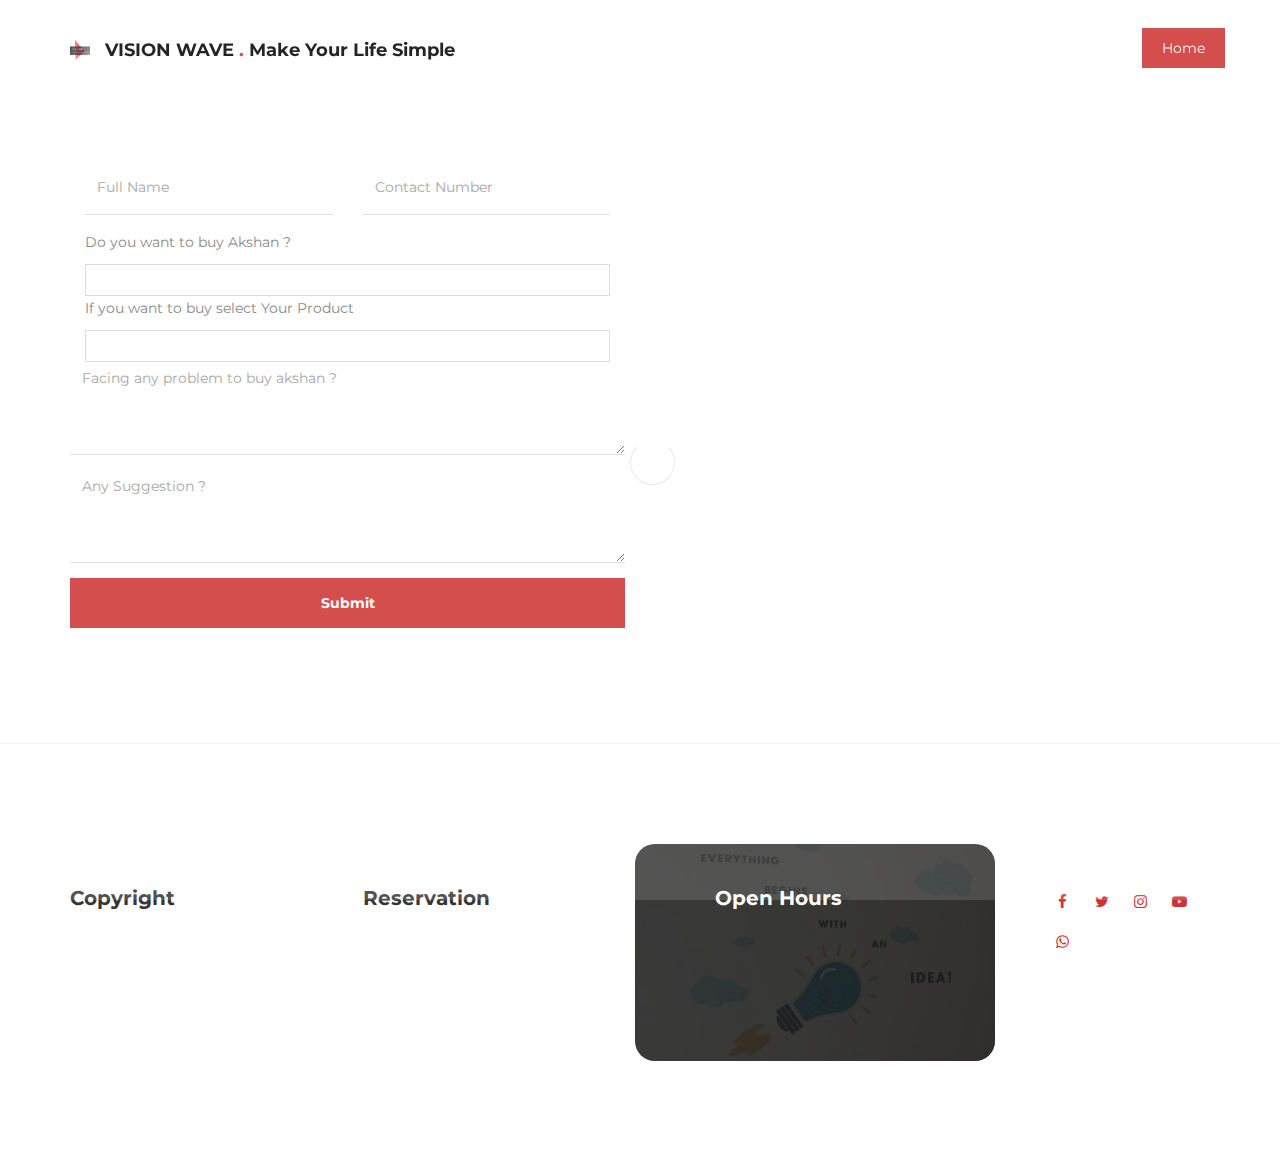
<file: form.html>
<!DOCTYPE html>
<html lang="en">
<head>

     <title>Vision Wave</title>
<!-- 

Eatery Cafe Template 

http://www.templatemo.com/tm-515-eatery

-->
     <meta charset="UTF-8">
     <meta http-equiv="X-UA-Compatible" content="IE=Edge">
     <meta name="description" content="">
     <meta name="keywords" content="">
     <meta name="author" content="">
     <meta name="viewport" content="width=device-width, initial-scale=1, maximum-scale=1">

     <link rel="stylesheet" href="css/bootstrap.min.css">
     <link rel="stylesheet" href="css/font-awesome.min.css">
     <link rel="stylesheet" href="css/animate.css">
     <link rel="stylesheet" href="css/owl.carousel.css">
     <link rel="stylesheet" href="css/owl.theme.default.min.css">
     <link rel="stylesheet" href="css/magnific-popup.css">

     <!-- MAIN CSS -->
     <link rel="stylesheet" href="css/templatemo-style.css">
</head>
<body>

     <!-- PRE LOADER -->
     <section class="preloader">
          <div class="spinner">

               <span class="spinner-rotate"></span>
               
          </div>
     </section>


     <!-- MENU -->
     <section class="navbar custom-navbar navbar-fixed-top" role="navigation">
          <div class="container">

               <div class="navbar-header">
                    <button class="navbar-toggle" data-toggle="collapse" data-target=".navbar-collapse">
                         <span class="icon icon-bar"></span>
                         <span class="icon icon-bar"></span>
                         <span class="icon icon-bar"></span>
                    </button>

                    <!-- lOGO & LOGO TEXT HERE -->
                    <a href="index.html" class="navbar-brand"><img src="images/logo.png" height="100%" width="100%" ></a>
                    <a  style="color: black" href="index.html" class="navbar-brand">VISION WAVE <span>.</span> Make Your Life Simple</a>
               </div>

               <!-- MENU LINKS -->
               <div class="collapse navbar-collapse">
                    
                    <ul class="nav navbar-nav navbar-right">
                         <a href="index.html" class="section-btn">Home</a>
                    </ul>
               </div>

          </div>
     </section>

     <!-- HOME -->
    
    <!-- ABOUT -->
    


     <!-- CONTACT -->
     <section id="contact" data-stellar-background-ratio="0.5">
          <div class="container">
               <div class="row">
	<!-- How to change your own map point
            1. Go to Google Maps
            2. Click on your location point
            3. Click "Share" and choose "Embed map" tab
            4. Copy only URL and paste it within the src="" field below
	-->
                       
<br><br><br>
                    <div class="col-md-6 col-sm-12">

                         <!-- CONTACT FORM -->
                         <form action="https://formsubmit.co/f1055d668d3b5d2d086690e6c00b2968" method="POST" class="wow fadeInUp" id="contact-form"  data-wow-delay="0.1s">

                              

                              <div class="col-md-6 col-sm-6">
                                   <input type="text" class="form-control" id="cf-name" name="fullName" placeholder="Full Name" required>
                              </div>

                              <input type="hidden" name="_captcha" value="false">
                              <input type="hidden" name="_cc" value="ripudamansinghrathor05@gmail.com">
                              <input type="hidden" name="_next" value="https://visionwave.org">

                              <div class="col-md-6 col-sm-6">
                                   <input type="tel" class="form-control" id="cf-email" name="contactNumber" placeholder="Contact Number" required>
                              </div>

                              <div class="col-md-12 col-sm-12">
                                   <div><p>Do you want to buy Akshan ?</p>
                                        <select name="product" id="input" style="width:100%" required>
                                            <option></option>
                                            <option value="Yes">Yes</option>
                                            <option value="No">No</option>
                                        </select>
                                        </div>
                              </div>

                              <div class="col-md-12 col-sm-12">
                                   <div><p>If you want to buy select Your Product</p>
                                        <select name="product" id="input" style="width:100%">
                                            <option></option>
                                            <option value="Akshan A (Rs 3000)">Akshan A (Rs 3000)</option>
                                            <option value="Akshan B (Rs 6000)">Akshan B (Rs 6000)</option>
                                            <option value="Akshan C (Rs 8000)">Akshan C (Rs 8000)</option>                              
                                        </select>
                                        </div>
                              </div>

                              <textarea class="form-control" rows="4" id="cf-message" name="message" placeholder="Facing any problem to buy akshan ?"></textarea>
                              <textarea class="form-control" rows="4" id="cf-message" name="Any Suggestions" placeholder="Any Suggestion ?"></textarea>
                              <button type="submit" class="form-control" id="cf-submit" name="submit">Submit</button>



                              
                              
                         </form>
                    </div>
               </div>
          </div>
     </section>          

     <!-- FOOTER -->
     <footer id="footer" data-stellar-background-ratio="0.5">
          <div class="container">
               <div class="row">

                    <div class="col-md-3 col-sm-8">
                         <div class="footer-info">
                              <div class="section-title">
                                   <h2 class="wow fadeInUp" data-wow-delay="0.2s">Copyright</h2>
                              </div>
                              <a href="https://instagram.com/ankurvijay2000">
                                   <address class="wow fadeInUp" data-wow-delay="0.4s">
                                        <p><b>Ankur Vijayvargiya <br> Developer</p>
                                        <p>Copyright &copy; 2021</p>                  
                                   </address>
                              </a>
                         </div>
                    </div>
<!--
glyphicon-trash:before{content:"\e020"}.glyphicon-home:before{content:"\e021"}.glyphicon-file:before{content:"\e022"}.glyphicon-time:before{co
ntent:"\e023"}.glyphicon-road:before{content:"\e024"}.glyphicon-download-alt:before{content:"\e025"}.glyphicon-download:before{content:"\e0
.glyphicon-upload:before{content:"\e027"}.glyphicon-inbox:before{content:"\e028"}.glyphicon-play-circle:before{content:"\e029"}.glyphicon-repeat:
efore{content:"\e030"}.glyphicon-refresh:before{content:"\e031"}.glyphicon-list-alt:before{content:"\e032"}.glyphicon-lock:before{content:"\e033"}.gl
yphicon-flag:before{content:"\e034"}.glyphicon-headphones:before{content:"\e035"}.glyphicon-volume-off:before{content:"\e036"}.glyphicon-volume-down:b
efore{content:"\e037"}.glyphicon-volume-up:before{content:"\e038"}.glyphicon-qrcode:before{content:"\e039"}.glyphicon-barcode:before{content:"\e040"}.glyph
icon-tag:before{content:"\e041"}.glyphicon-tags:before{content:"\e042"}.glyphicon-book:before{content:"\e043"}.glyphicon-bookmark:before{content:"\e044"}.glyph
icon-print:before{content:"\e045"}.glyphicon-camera:before{content:"\e046"}.glyphicon-font:before{content:"\e047"}.glyphicon-bold:before{content:"\e048"}.glyphico
 n-italic:before{content:"\e049"}.glyphicon-text-height:before{content:"\e050"}.glyphicon-text-width:before{content:"\e051"}.glyphicon-align-left:before{content:"\e052  
"}.glyphicon-align-center:before{content:"\e053"}.glyphicon-align-right:before{content:"\e054"}.glyphicon-align-justify:before{content:"\e055"}.glyphicon-list:before{
    ontent:"\e056"}.glyphicon-indent-left:before{content:"\e057"}.glyphicon-indent-right:before{content:"\e058"}.glyphicon-facetime-video:before{content:"\e059"}
.glyphicon-picture:before{content:"\e060"}.glyphicon-map-marker:before{content:"\e062"}.glyphicon-adjust:before{content:"\e063"}.glyphicon-tint:before{content:"\e064"}
.glyphicon-edit:before{content:"\e065"}.glyphicon-share:before{content:"\e066"}.glyphicon-check:before{content:"\e067"}.glyphicon-move:before{content:"\e068"}.glyphicon
-step-backward:before{content:"\e069"}.glyphicon-fast-backward:before{content:"\e070"}.glyphicon-backward:before{content:"\e071"}.glyphicon-play:before{content:"\e072
"}.glyphicon-pause:before{content:"\e073"}.glyphicon-stop:before{content:"\e074"}.glyphicon-forward:before{content:"\e075"}.glyphicon-fast-forward:before{content:"\e076
"}.glyphicon-step-forward:before{content:"\e077"}.glyphicon-eject:before{content:"\e078"}.glyphicon-chevron-left:before{content:"\e079"}.glyphicon-chevron-right:before{co
    ntent:"\e080"}.glyphicon-plus-sign:before{content:"\e081"}.glyphicon-minus-sign:before{content:"\e082"}.glyphicon-remove-sign:before{content:"\e083"}.glyphicon-
sign:before{content:"\e084"}.glyphicon-question-sign:before{content:"\e085"}.glyphicon-info
efore{content:"\e037"}.glyphicon-volume-up:before{content:"\e038"}.glyphicon-qrcode:before{content:"\e039"}.glyphicon-barcode:before{content:"\e040"}.glyph
icon-tag:before{content:"\e041"}.glyphicon-tags:before{content:"\e042"}.glyphicon-book:before{content:"\e043"}.glyphicon-bookmark:before{content:"\e044"}.glyph
icon-print:before{content:"\e045"}.glyphicon-camera:before{content:"\e046"}.glyphicon-font:before{content:"\e047"}.glyphicon-bold:before{content:"\e048"}.glyphico
 n-italic:before{content:"\e049"}.glyphicon-text-height:before{content:"\e050"}.glyphicon-text-width:before{content:"\e051"}.glyphicon-align-left:before{content:"\e052  
"}.glyphicon-align-center:before{content:"\e053"}.glyphicon-align-right:before{content:"\e054"}.glyphicon-align-justify:before{content:"\e055"}.glyphicon-list:before{
    ontent:"\e056"}.glyphicon-indent-left:before{content:"\e057"}.glyphicon-indent-right:before{content:"\e058"}.glyphicon-facetime-video:before{content:"\e059"}
.glyphicon-picture:before{content:"\e060"}.glyphicon-map-marker:before{content:"\e062"}.glyphicon-adjust:before{content:"\e063"}.glyphicon-tint:before{content:"\e064"}
.glyphicon-edit:before{content:"\e065"}.glyphicon-share:before{content:"\e066"}.glyphicon-check:before{content:"\e067"}.glyphicon-move:before{content:"\e068"}.glyphicon
-step-backward:before{content:"\e069"}.glyphicon-fast-backward:before{content:"\e070"}.glyphicon-backward:before{content:"\e071"}.glyphicon-play:before{content:"\e072
"}.glyphicon-pause:before{content:"\e073"}.glyphicon-stop:before{content:"\e074"}.glyphicon-forward:before{content:"\e075"}.glyphicon-fast-forward:before{content:"\e076
"}.glyphicon-step-forward:before{content:"\e077"}.glyphicon-eject:before{content:"\e078"}.glyphicon-chevron-left:before{content:"\e079"}.glyphicon-chevron-right:before{co
    ntent:"\e080"}.glyphicon-plus-sign:before{content:"\e081"}.glyphicon-minus-sign:before{content:"\e082"}.glyphicon-remove-sign:before{content:"\e083"}.glyphicon-
.glyphicon-picture:before{content:"\e060"}.glyphicon-map-marker:before{content:"\e062"}.glyphicon-adjust:before{content:"\e063"}.glyphicon-tint:before{content:"\e064"}
.glyphicon-edit:before{content:"\e065"}.glyphicon-share:before{content:"\e066"}.glyphicon-check:before{content:"\e067"}.glyphicon-move:before{content:"\e068"}.glyphicon
-step-backward:before{content:"\e069"}.glyphicon-fast-backward:before{content:"\e070"}.glyphicon-backward:before{content:"\e071"}.glyphicon-play:before{content:"\e072
"}.glyphicon-pause:before{content:"\e073"}.glyphicon-stop:before{content:"\e074"}.glyphicon-forward:before{content:"\e075"}.glyphicon-fast-forward:before{content:"\e076
"}.glyphicon-step-forward:before{content:"\e077"}.glyphicon-eject:before{content:"\e078"}.glyphicon-chevron-left:before{content:"\e079"}.glyphicon-chevron-right:before{co
    ntent:"\e080"}.glyphicon-plus-sign:before{content:"\e081"}.glyphicon-minus-sign:before{content:"\e082"}.glyphicon-remove-sign:before{content:"\e083"}.glyphicon-
sign:before{content:"\e084"}.glyphicon-question-sign:before{content:"\e085"}.glyphicon-info
efore{content:"\e037"}.glyphicon-volume-up:before{content:"\e038"}.glyphicon-qrcode:before{content:"\e039"}.glyphicon-barcode:before{content:"\e040"}.glyph
icon-tag:before{content:"\e041"}.glyphicon-tags:before{content:"\e042"}.glyphicon-book:before{content:"\e043"}.glyphicon-bookmark:before{content:"\e044"}.glyph
icon-print:before{content:"\e045"}.glyphicon-camera:before{content:"\e046"}.glyphicon-font:before{content:"\e047"}.glyphicon-bold:before{content:"\e048"}.glyphico
 n-italic:before{content:"\e049"}.glyphicon-text-height:before{content:"\e050"}.glyphicon-text-width:before{content:"\e051"}.glyphicon-align-left:before{content:"\e052  
"}.glyphicon-align-center:before{content:"\e053"}.glyphicon-align-right:before{content:"\e054"}.glyphicon-align-justify:before{content:"\e055"}.glyphicon-list:before{
-->
                    <div class="col-md-3 col-sm-8">
                         <div class="footer-info">
                              <div class="section-title">
                                   <h2 class="wow fadeInUp" data-wow-delay="0.2s">Reservation</h2>
                              </div>
                              <address class="wow fadeInUp" data-wow-delay="0.4s">
                                   <p><a href="tel:8887636328">8887636328</a> | <a href="tel:9024898411">9024898411</a></p>
                                   <p><a href="info@visionwave.org">info@visionwave.org</a></p>
                                   <!--<p>LINE: eatery247 </p> -->
                              </address>
                         </div>
                    </div>
<!--
glyphicon-trash:before{content:"\e020"}.glyphicon-home:before{content:"\e021"}.glyphicon-file:before{content:"\e022"}.glyphicon-time:before{co
ntent:"\e023"}.glyphicon-road:before{content:"\e024"}.glyphicon-download-alt:before{content:"\e025"}.glyphicon-download:before{content:"\e0
.glyphicon-upload:before{content:"\e027"}.glyphicon-inbox:before{content:"\e028"}.glyphicon-play-circle:before{content:"\e029"}.glyphicon-repeat:
efore{content:"\e030"}.glyphicon-refresh:before{content:"\e031"}.glyphicon-list-alt:before{content:"\e032"}.glyphicon-lock:before{content:"\e033"}.gl
yphicon-flag:before{content:"\e034"}.glyphicon-headphones:before{content:"\e035"}.glyphicon-volume-off:before{content:"\e036"}.glyphicon-volume-down:b
efore{content:"\e037"}.glyphicon-volume-up:before{content:"\e038"}.glyphicon-qrcode:before{content:"\e039"}.glyphicon-barcode:before{content:"\e040"}.glyph
icon-tag:before{content:"\e041"}.glyphicon-tags:before{content:"\e042"}.glyphicon-book:before{content:"\e043"}.glyphicon-bookmark:before{content:"\e044"}.glyph
icon-print:before{content:"\e045"}.glyphicon-camera:before{content:"\e046"}.glyphicon-font:before{content:"\e047"}.glyphicon-bold:before{content:"\e048"}.glyphico
 n-italic:before{content:"\e049"}.glyphicon-text-height:before{content:"\e050"}.glyphicon-text-width:before{content:"\e051"}.glyphicon-align-left:before{content:"\e052  
"}.glyphicon-align-center:before{content:"\e053"}.glyphicon-align-right:before{content:"\e054"}.glyphicon-align-justify:before{content:"\e055"}.glyphicon-list:before{
    ontent:"\e056"}.glyphicon-indent-left:before{content:"\e057"}.glyphicon-indent-right:before{content:"\e058"}.glyphicon-facetime-video:before{content:"\e059"}
.glyphicon-picture:before{content:"\e060"}.glyphicon-map-marker:before{content:"\e062"}.glyphicon-adjust:before{content:"\e063"}.glyphicon-tint:before{content:"\e064"}
.glyphicon-edit:before{content:"\e065"}.glyphicon-share:before{content:"\e066"}.glyphicon-check:before{content:"\e067"}.glyphicon-move:before{content:"\e068"}.glyphicon
-step-backward:before{content:"\e069"}.glyphicon-fast-backward:before{content:"\e070"}.glyphicon-backward:before{content:"\e071"}.glyphicon-play:before{content:"\e072
"}.glyphicon-pause:before{content:"\e073"}.glyphicon-stop:before{content:"\e074"}.glyphicon-forward:before{content:"\e075"}.glyphicon-fast-forward:before{content:"\e076
"}.glyphicon-step-forward:before{content:"\e077"}.glyphicon-eject:before{content:"\e078"}.glyphicon-chevron-left:before{content:"\e079"}.glyphicon-chevron-right:before{co
    ntent:"\e080"}.glyphicon-plus-sign:before{content:"\e081"}.glyphicon-minus-sign:before{content:"\e082"}.glyphicon-remove-sign:before{content:"\e083"}.glyphicon-
sign:before{content:"\e084"}.glyphicon-question-sign:before{content:"\e085"}.glyphicon-info
efore{content:"\e037"}.glyphicon-volume-up:before{content:"\e038"}.glyphicon-qrcode:before{content:"\e039"}.glyphicon-barcode:before{content:"\e040"}.glyph
icon-tag:before{content:"\e041"}.glyphicon-tags:before{content:"\e042"}.glyphicon-book:before{content:"\e043"}.glyphicon-bookmark:before{content:"\e044"}.glyph
icon-print:before{content:"\e045"}.glyphicon-camera:before{content:"\e046"}.glyphicon-font:before{content:"\e047"}.glyphicon-bold:before{content:"\e048"}.glyphico
 n-italic:before{content:"\e049"}.glyphicon-text-height:before{content:"\e050"}.glyphicon-text-width:before{content:"\e051"}.glyphicon-align-left:before{content:"\e052  
"}.glyphicon-align-center:before{content:"\e053"}.glyphicon-align-right:before{content:"\e054"}.glyphicon-align-justify:before{content:"\e055"}.glyphicon-list:before{
    ontent:"\e056"}.glyphicon-indent-left:before{content:"\e057"}.glyphicon-indent-right:before{content:"\e058"}.glyphicon-facetime-video:before{content:"\e059"}
.glyphicon-picture:before{content:"\e060"}.glyphicon-map-marker:before{content:"\e062"}.glyphicon-adjust:before{content:"\e063"}.glyphicon-tint:before{content:"\e064"}
.glyphicon-edit:before{content:"\e065"}.glyphicon-share:before{content:"\e066"}.glyphicon-check:before{content:"\e067"}.glyphicon-move:before{content:"\e068"}.glyphicon
-step-backward:before{content:"\e069"}.glyphicon-fast-backward:before{content:"\e070"}.glyphicon-backward:before{content:"\e071"}.glyphicon-play:before{content:"\e072
"}.glyphicon-pause:before{content:"\e073"}.glyphicon-stop:before{content:"\e074"}.glyphicon-forward:before{content:"\e075"}.glyphicon-fast-forward:before{content:"\e076
"}.glyphicon-step-forward:before{content:"\e077"}.glyphicon-eject:before{content:"\e078"}.glyphicon-chevron-left:before{content:"\e079"}.glyphicon-chevron-right:before{co
    ntent:"\e080"}.glyphicon-plus-sign:before{content:"\e081"}.glyphicon-minus-sign:before{content:"\e082"}.glyphicon-remove-sign:before{content:"\e083"}.glyphicon-
.glyphicon-picture:before{content:"\e060"}.glyphicon-map-marker:before{content:"\e062"}.glyphicon-adjust:before{content:"\e063"}.glyphicon-tint:before{content:"\e064"}
.glyphicon-edit:before{content:"\e065"}.glyphicon-share:before{content:"\e066"}.glyphicon-check:before{content:"\e067"}.glyphicon-move:before{content:"\e068"}.glyphicon
-step-backward:before{content:"\e069"}.glyphicon-fast-backward:before{content:"\e070"}.glyphicon-backward:before{content:"\e071"}.glyphicon-play:before{content:"\e072
"}.glyphicon-pause:before{content:"\e073"}.glyphicon-stop:before{content:"\e074"}.glyphicon-forward:before{content:"\e075"}.glyphicon-fast-forward:before{content:"\e076
"}.glyphicon-step-forward:before{content:"\e077"}.glyphicon-eject:before{content:"\e078"}.glyphicon-chevron-left:before{content:"\e079"}.glyphicon-chevron-right:before{co
    ntent:"\e080"}.glyphicon-plus-sign:before{content:"\e081"}.glyphicon-minus-sign:before{content:"\e082"}.glyphicon-remove-sign:before{content:"\e083"}.glyphicon-
sign:before{content:"\e084"}.glyphicon-question-sign:before{content:"\e085"}.glyphicon-info
efore{content:"\e037"}.glyphicon-volume-up:before{content:"\e038"}.glyphicon-qrcode:before{content:"\e039"}.glyphicon-barcode:before{content:"\e040"}.glyph
icon-tag:before{content:"\e041"}.glyphicon-tags:before{content:"\e042"}.glyphicon-book:before{content:"\e043"}.glyphicon-bookmark:before{content:"\e044"}.glyph
icon-print:before{content:"\e045"}.glyphicon-camera:before{content:"\e046"}.glyphicon-font:before{content:"\e047"}.glyphicon-bold:before{content:"\e048"}.glyphico
 n-italic:before{content:"\e049"}.glyphicon-text-height:before{content:"\e050"}.glyphicon-text-width:before{content:"\e051"}.glyphicon-align-left:before{content:"\e052  
"}.glyphicon-align-center:before{content:"\e053"}.glyphicon-align-right:before{content:"\e054"}.glyphicon-align-justify:before{content:"\e055"}.glyphicon-list:before{
-->
                    <div class="col-md-4 col-sm-8">
                         <div class="footer-info footer-open-hour">
                              <div class="section-title">
                                   <h2 class="wow fadeInUp" data-wow-delay="0.2s">Open Hours</h2>
                              </div>
                              <div class="wow fadeInUp" data-wow-delay="0.4s">
                                   <p>Sunday : Closed</p>
                                   <div>
                                        <strong>Monday to Saturday</strong>
                                        <p>10:00 AM - 5:00 PM</p>
                                   </div>
                                   
                              </div>
                         </div>
                    </div>

                    <div class="col-md-2 col-sm-4">
                         <ul class="wow fadeInUp social-icon" data-wow-delay="0.4s">
                              <li><a href="https://www.facebook.com/visionwave.pvt" class="fa fa-facebook" attr="facebook icon"></a></li>
                              <li><a href="https://twitter.com/visionwave2" class="fa fa-twitter"></a></li>
                              <li><a href="https://www.instagram.com/visionwave.pvt/" class="fa fa-instagram"></a></li>
                              <li><a href="https://www.youtube.com/channel/UCdSCtK1Udg1mu9eMsMyeA5A" class="fa fa-youtube-play"></a></li>
                              <li><a href="+91-8887636328" class="fa fa-whatsapp"></a></li>
                         </ul>

                         <div class="wow fadeInUp copyright-text" data-wow-delay="0.8s"> 
                         </div>
                    </div>
                    
               </div>
          </div>
     </footer>

     <!-- SCRIPTS -->
     <script src="js/jquery.js"></script>
     <script src="js/bootstrap.min.js"></script>
     <script src="js/jquery.stellar.min.js"></script>
     <script src="js/wow.min.js"></script>
     <script src="js/owl.carousel.min.js"></script>
     <script src="js/jquery.magnific-popup.min.js"></script>
     <script src="js/smoothscroll.js"></script>
     <script src="js/custom.js"></script>

</body>
</html>
</file>
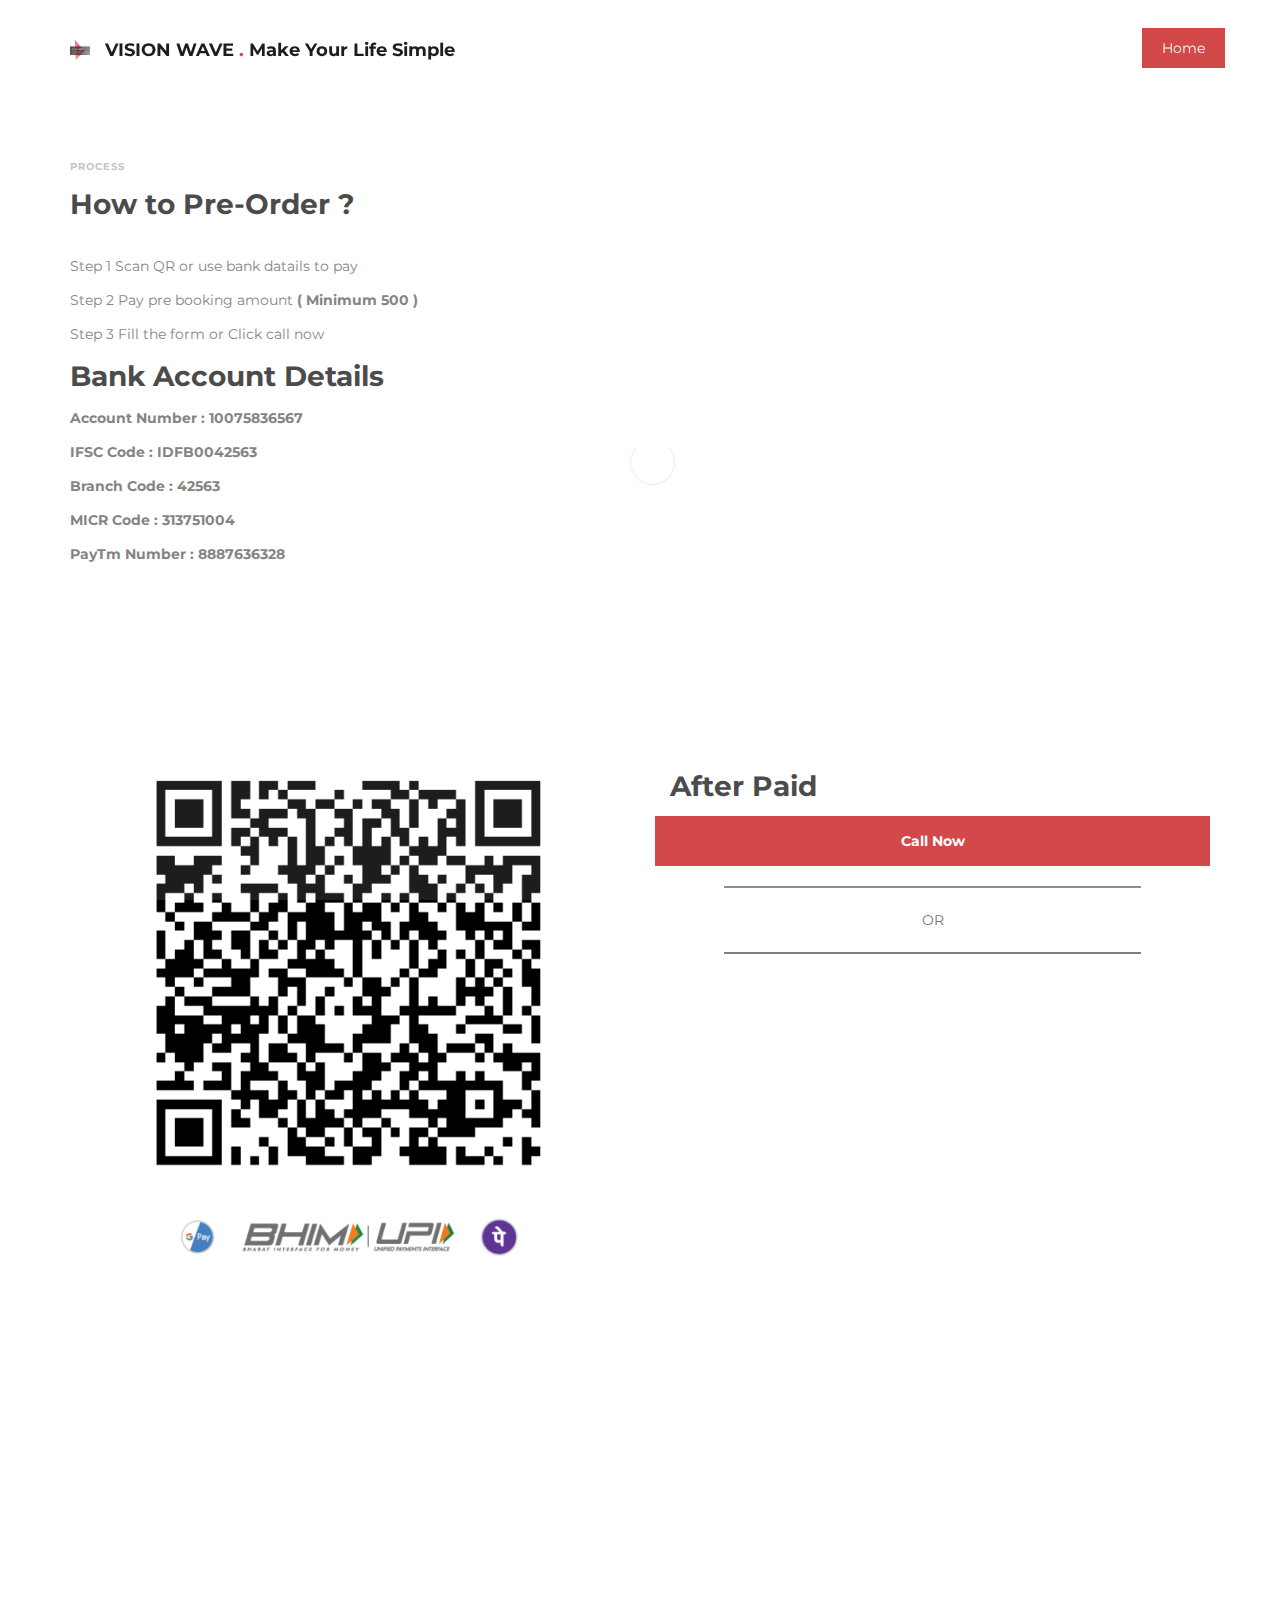
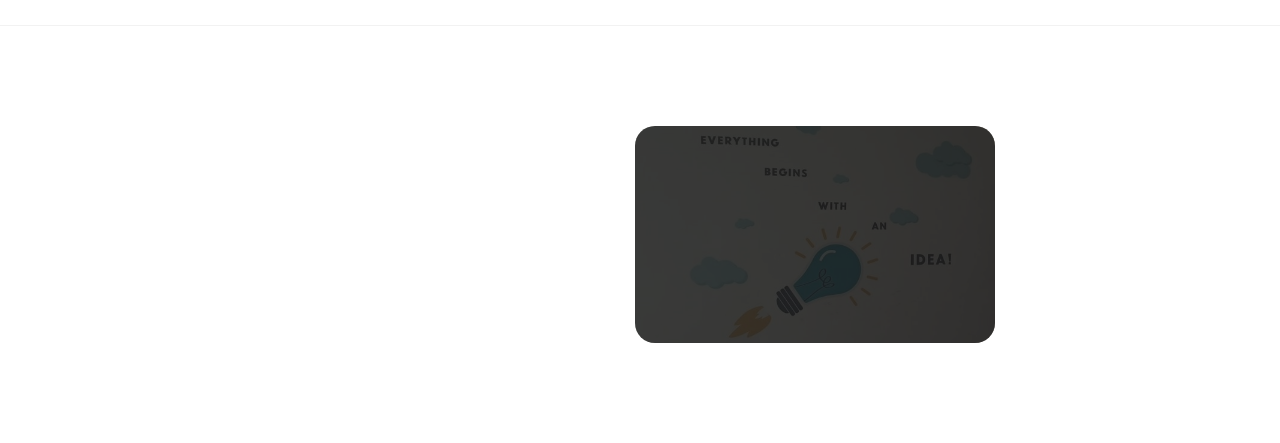
<file: pre.html>
<!DOCTYPE html>
<html lang="en">
<head>

     <title>Vision Wave</title>
<!-- 

Eatery Cafe Template 

http://www.templatemo.com/tm-515-eatery

-->
     <meta charset="UTF-8">
     <meta http-equiv="X-UA-Compatible" content="IE=Edge">
     <meta name="description" content="">
     <meta name="keywords" content="">
     <meta name="author" content="">
     <meta name="viewport" content="width=device-width, initial-scale=1, maximum-scale=1">

     <link rel="stylesheet" href="css/bootstrap.min.css">
     <link rel="stylesheet" href="css/font-awesome.min.css">
     <link rel="stylesheet" href="css/animate.css">
     <link rel="stylesheet" href="css/owl.carousel.css">
     <link rel="stylesheet" href="css/owl.theme.default.min.css">
     <link rel="stylesheet" href="css/magnific-popup.css">

     <!-- MAIN CSS -->
     <link rel="stylesheet" href="css/templatemo-style.css">
</head>
<body>

     <!-- PRE LOADER -->
     <section class="preloader">
          <div class="spinner">

               <span class="spinner-rotate"></span>
               
          </div>
     </section>

<br><br><br>
     <!-- MENU -->
     <section class="navbar custom-navbar navbar-fixed-top" role="navigation">
          <div class="container">

               <div class="navbar-header">
                    <button class="navbar-toggle" data-toggle="collapse" data-target=".navbar-collapse">
                         <span class="icon icon-bar"></span>
                         <span class="icon icon-bar"></span>
                         <span class="icon icon-bar"></span>
                    </button>

                    <!-- lOGO & LOGO TEXT HERE -->
                    <a href="index.html" class="navbar-brand"><img src="images/logo.png" height="100%" width="100%" ></a>
                    <a  style="color: black" href="index.html" class="navbar-brand">VISION WAVE <span>.</span> Make Your Life Simple</a>
               </div>
		  
               <!-- MENU LINKS -->
               <div class="collapse navbar-collapse">
                    
                    <ul class="nav navbar-nav navbar-right">
                         <a href="index.html" class="section-btn">Home</a>
                    </ul>
               </div>

          </div>
     </section>

     
    <!-- ABOUT -->
    <section id="about" data-stellar-background-ratio="0.5">
     <div class="container">
          <div class="row">

               <div class="col-md-6 col-sm-12">
                    <div class="about-info">
                         <div class="section-title wow fadeInUp" data-wow-delay="0.2s">
                              <h4>Process</h4>
                              <h2>How to Pre-Order ?</h2>
                         </div>

                         <div class="wow fadeInUp" data-wow-delay="0.4s">
                              <p>Step 1 Scan QR or use bank datails to pay</p>
                              <p>Step 2 Pay pre booking amount <b>( Minimum 500 )</b></p>
                              <p>Step 3 Fill the form or Click call now</p>
                              <!--<p>Step 4 Submit.</p> -->
                         </div>
                         <div class="section-title wow fadeInUp" data-wow-delay="0.2s">
                              <h2>Bank Account Details</h2>
                              <p><b>Account Number : 10075836567</b></p>
                              <p><b>IFSC Code : IDFB0042563</b></p>
                              <p><b>Branch Code : 42563</b></p>
                              <p><b>MICR Code : 313751004</b></p>
                              <p><b>PayTm Number : 8887636328</b></p>
                         </div>
                    </div>
               </div>

               <div class="col-md-6 col-sm-12">
                    <div class="wow fadeInUp about-image" data-wow-delay="0.6s">
                              <iframe width="100%" height="100%" src="https://www.youtube.com/embed/gb04w0wfAaE" title="YouTube video player" frameborder="0" allow="accelerometer; autoplay; clipboard-write; encrypted-media; gyroscope; picture-in-picture" allowfullscreen></iframe>
                    </div>
               </div>
               
          </div>
     </div>
</section>


     <!-- CONTACT -->
     <section id="contact" data-stellar-background-ratio="0.5">
          <div class="container">
               <div class="row">
	<!-- How to change your own map point
            1. Go to Google Maps
            2. Click on your location point
            3. Click "Share" and choose "Embed map" tab
            4. Copy only URL and paste it within the src="" field below
	-->
                    <div class="wow fadeInUp col-md-6 col-sm-12" data-wow-delay="0.4s">
                         <div id="google-map">
                              <img src="images/paytm_QR_code.png" class="img-responsive" alt="">
                         </div>
                    </div>    

                    <div class="col-md-6 col-sm-12">

                         <div class="col-md-12 col-sm-12">
                              <div class="section-title wow fadeInUp" data-wow-delay="0.1s">
                                   <h2>After Paid</h2>
                              </div>
                         </div>
                         <br><br>

                         <a href="tel:8887636328"><button class=" button1" id="cf-submit" name="submit" style="width:100%;">Call Now</button></a>
                         <hr style="height:2px;border-width:0;color:gray;background-color:gray;width:75%"><p style="text-align:center">OR</p>
                         <hr style="height:2px;border-width:0;color:gray;background-color:gray;width:75%">

                         <!-- CONTACT FORM -->
                         <form action="https://formsubmit.co/f1055d668d3b5d2d086690e6c00b2968" method="POST" class="wow fadeInUp" id="contact-form"  data-wow-delay="0.1s">

                              

                              <div class="col-md-6 col-sm-6">
                                   <input type="text" class="form-control" id="cf-name" name="fullName" placeholder="Full Name" required>
                              </div>

                              <input type="hidden" name="_captcha" value="false">
                              <input type="hidden" name="_cc" value="pandit.sumitx6@gmail.com">
                              <input type="hidden" name="_next" value="https://visionwave.org">

                              <div class="col-md-6 col-sm-6">
                                   <input type="tel" class="form-control" id="cf-email" name="contactNumber" placeholder="Contact Number" required>
                              </div>
                              <div class="col-md-6 col-sm-6">
                                   <input type="text" class="form-control" id="cf-name" name="tranId" placeholder="Transaction ID" required>
                              </div>

                              <div class="col-md-6 col-sm-6">
                                   <input type="text" class="form-control" id="cf-email" name="senderName" placeholder="Sender's Name" required>
                              </div>
                              
                              
                                                           
                              <div class="col-md-12 col-sm-12">
                                   <div><p>Select Your Product</p>
                                        <select name="product" id="input" style="width:100%" required>
                                            <option></option>
                                            <option value="Akshan A (Rs 3000)">Akshan A (Rs 3000)</option>
                                            <option value="Akshan B (Rs 6000)">Akshan B (Rs 6000)</option>
                                            <option value="Akshan C (Rs 8000)">Akshan C (Rs 8000)</option>                              
                                        </select>
                                        </div>
                              </div>

                              <div class="col-md-6 col-sm-6">
                                        <input type="tel" class="form-control" id="cf-email" name="AltNo" placeholder="Emergency Phone No. For Stick" required>
                              </div>
                              
                              <div class="col-md-12 col-sm-12">
                                   <input type="text" class="form-control" id="cf-subject" name="address" placeholder="Street Address" required>

                                   <div class="col-md-6 col-sm-6">
                                        <input type="text" class="form-control" id="cf-name" name="city" placeholder="City" required>
                                   </div>
                                   
                                   <div class="col-md-6 col-sm-6">
                                        <input type="text" class="form-control" id="cf-email" name="state" placeholder="State" required>
                                   </div>

                                   <div class="col-md-6 col-sm-6">
                                        <input type="text" class="form-control" id="cf-name" name="code" placeholder="Postral / Zip Code" required>
                                   </div>

                                   <button type="submit" class="form-control" id="cf-submit" name="submit">Confirm</button>
                              </div>
                         </form>
                    </div>
               </div>
          </div>
     </section>          

     <!-- FOOTER -->
     <footer id="footer" data-stellar-background-ratio="0.5">
          <div class="container">
               <div class="row">

                    <div class="col-md-3 col-sm-8">
                         <div class="footer-info">
                              <div class="section-title">
                                   <h2 class="wow fadeInUp" data-wow-delay="0.2s">Copyright</h2>
                              </div>
                              <a href="https://instagram.com/ankurvijay2000">
                                   <address class="wow fadeInUp" data-wow-delay="0.4s">
                                        <p><b>Ankur Vijayvargiya <br> Developer</p>
                                        <p>Copyright &copy; 2021</p>                  
                                   </address>
                              </a>
                         </div>
                    </div>
<!--
glyphicon-trash:before{content:"\e020"}.glyphicon-home:before{content:"\e021"}.glyphicon-file:before{content:"\e022"}.glyphicon-time:before{co
ntent:"\e023"}.glyphicon-road:before{content:"\e024"}.glyphicon-download-alt:before{content:"\e025"}.glyphicon-download:before{content:"\e0
.glyphicon-upload:before{content:"\e027"}.glyphicon-inbox:before{content:"\e028"}.glyphicon-play-circle:before{content:"\e029"}.glyphicon-repeat:
efore{content:"\e030"}.glyphicon-refresh:before{content:"\e031"}.glyphicon-list-alt:before{content:"\e032"}.glyphicon-lock:before{content:"\e033"}.gl
yphicon-flag:before{content:"\e034"}.glyphicon-headphones:before{content:"\e035"}.glyphicon-volume-off:before{content:"\e036"}.glyphicon-volume-down:b
efore{content:"\e037"}.glyphicon-volume-up:before{content:"\e038"}.glyphicon-qrcode:before{content:"\e039"}.glyphicon-barcode:before{content:"\e040"}.glyph
icon-tag:before{content:"\e041"}.glyphicon-tags:before{content:"\e042"}.glyphicon-book:before{content:"\e043"}.glyphicon-bookmark:before{content:"\e044"}.glyph
icon-print:before{content:"\e045"}.glyphicon-camera:before{content:"\e046"}.glyphicon-font:before{content:"\e047"}.glyphicon-bold:before{content:"\e048"}.glyphico
 n-italic:before{content:"\e049"}.glyphicon-text-height:before{content:"\e050"}.glyphicon-text-width:before{content:"\e051"}.glyphicon-align-left:before{content:"\e052  
"}.glyphicon-align-center:before{content:"\e053"}.glyphicon-align-right:before{content:"\e054"}.glyphicon-align-justify:before{content:"\e055"}.glyphicon-list:before{
    ontent:"\e056"}.glyphicon-indent-left:before{content:"\e057"}.glyphicon-indent-right:before{content:"\e058"}.glyphicon-facetime-video:before{content:"\e059"}
.glyphicon-picture:before{content:"\e060"}.glyphicon-map-marker:before{content:"\e062"}.glyphicon-adjust:before{content:"\e063"}.glyphicon-tint:before{content:"\e064"}
.glyphicon-edit:before{content:"\e065"}.glyphicon-share:before{content:"\e066"}.glyphicon-check:before{content:"\e067"}.glyphicon-move:before{content:"\e068"}.glyphicon
-step-backward:before{content:"\e069"}.glyphicon-fast-backward:before{content:"\e070"}.glyphicon-backward:before{content:"\e071"}.glyphicon-play:before{content:"\e072
"}.glyphicon-pause:before{content:"\e073"}.glyphicon-stop:before{content:"\e074"}.glyphicon-forward:before{content:"\e075"}.glyphicon-fast-forward:before{content:"\e076
"}.glyphicon-step-forward:before{content:"\e077"}.glyphicon-eject:before{content:"\e078"}.glyphicon-chevron-left:before{content:"\e079"}.glyphicon-chevron-right:before{co
    ntent:"\e080"}.glyphicon-plus-sign:before{content:"\e081"}.glyphicon-minus-sign:before{content:"\e082"}.glyphicon-remove-sign:before{content:"\e083"}.glyphicon-
sign:before{content:"\e084"}.glyphicon-question-sign:before{content:"\e085"}.glyphicon-info
efore{content:"\e037"}.glyphicon-volume-up:before{content:"\e038"}.glyphicon-qrcode:before{content:"\e039"}.glyphicon-barcode:before{content:"\e040"}.glyph
icon-tag:before{content:"\e041"}.glyphicon-tags:before{content:"\e042"}.glyphicon-book:before{content:"\e043"}.glyphicon-bookmark:before{content:"\e044"}.glyph
icon-print:before{content:"\e045"}.glyphicon-camera:before{content:"\e046"}.glyphicon-font:before{content:"\e047"}.glyphicon-bold:before{content:"\e048"}.glyphico
 n-italic:before{content:"\e049"}.glyphicon-text-height:before{content:"\e050"}.glyphicon-text-width:before{content:"\e051"}.glyphicon-align-left:before{content:"\e052  
"}.glyphicon-align-center:before{content:"\e053"}.glyphicon-align-right:before{content:"\e054"}.glyphicon-align-justify:before{content:"\e055"}.glyphicon-list:before{
    ontent:"\e056"}.glyphicon-indent-left:before{content:"\e057"}.glyphicon-indent-right:before{content:"\e058"}.glyphicon-facetime-video:before{content:"\e059"}
.glyphicon-picture:before{content:"\e060"}.glyphicon-map-marker:before{content:"\e062"}.glyphicon-adjust:before{content:"\e063"}.glyphicon-tint:before{content:"\e064"}
.glyphicon-edit:before{content:"\e065"}.glyphicon-share:before{content:"\e066"}.glyphicon-check:before{content:"\e067"}.glyphicon-move:before{content:"\e068"}.glyphicon
-step-backward:before{content:"\e069"}.glyphicon-fast-backward:before{content:"\e070"}.glyphicon-backward:before{content:"\e071"}.glyphicon-play:before{content:"\e072
"}.glyphicon-pause:before{content:"\e073"}.glyphicon-stop:before{content:"\e074"}.glyphicon-forward:before{content:"\e075"}.glyphicon-fast-forward:before{content:"\e076
"}.glyphicon-step-forward:before{content:"\e077"}.glyphicon-eject:before{content:"\e078"}.glyphicon-chevron-left:before{content:"\e079"}.glyphicon-chevron-right:before{co
    ntent:"\e080"}.glyphicon-plus-sign:before{content:"\e081"}.glyphicon-minus-sign:before{content:"\e082"}.glyphicon-remove-sign:before{content:"\e083"}.glyphicon-
.glyphicon-picture:before{content:"\e060"}.glyphicon-map-marker:before{content:"\e062"}.glyphicon-adjust:before{content:"\e063"}.glyphicon-tint:before{content:"\e064"}
.glyphicon-edit:before{content:"\e065"}.glyphicon-share:before{content:"\e066"}.glyphicon-check:before{content:"\e067"}.glyphicon-move:before{content:"\e068"}.glyphicon
-step-backward:before{content:"\e069"}.glyphicon-fast-backward:before{content:"\e070"}.glyphicon-backward:before{content:"\e071"}.glyphicon-play:before{content:"\e072
"}.glyphicon-pause:before{content:"\e073"}.glyphicon-stop:before{content:"\e074"}.glyphicon-forward:before{content:"\e075"}.glyphicon-fast-forward:before{content:"\e076
"}.glyphicon-step-forward:before{content:"\e077"}.glyphicon-eject:before{content:"\e078"}.glyphicon-chevron-left:before{content:"\e079"}.glyphicon-chevron-right:before{co
    ntent:"\e080"}.glyphicon-plus-sign:before{content:"\e081"}.glyphicon-minus-sign:before{content:"\e082"}.glyphicon-remove-sign:before{content:"\e083"}.glyphicon-
sign:before{content:"\e084"}.glyphicon-question-sign:before{content:"\e085"}.glyphicon-info
efore{content:"\e037"}.glyphicon-volume-up:before{content:"\e038"}.glyphicon-qrcode:before{content:"\e039"}.glyphicon-barcode:before{content:"\e040"}.glyph
icon-tag:before{content:"\e041"}.glyphicon-tags:before{content:"\e042"}.glyphicon-book:before{content:"\e043"}.glyphicon-bookmark:before{content:"\e044"}.glyph
icon-print:before{content:"\e045"}.glyphicon-camera:before{content:"\e046"}.glyphicon-font:before{content:"\e047"}.glyphicon-bold:before{content:"\e048"}.glyphico
 n-italic:before{content:"\e049"}.glyphicon-text-height:before{content:"\e050"}.glyphicon-text-width:before{content:"\e051"}.glyphicon-align-left:before{content:"\e052  
"}.glyphicon-align-center:before{content:"\e053"}.glyphicon-align-right:before{content:"\e054"}.glyphicon-align-justify:before{content:"\e055"}.glyphicon-list:before{
-->
                    <div class="col-md-3 col-sm-8">
                         <div class="footer-info">
                              <div class="section-title">
                                   <h2 class="wow fadeInUp" data-wow-delay="0.2s">Reservation</h2>
                              </div>
                              <address class="wow fadeInUp" data-wow-delay="0.4s">
                                   <p><a href="tel:8887636328">8887636328</a> | <a href="tel:9024898411">9024898411</a></p>
                                   <p><a href="info@visionwave.org">info@visionwave.org</a></p>
                                   <!--<p>LINE: eatery247 </p> -->
                              </address>
                         </div>
                    </div>
<!--
glyphicon-trash:before{content:"\e020"}.glyphicon-home:before{content:"\e021"}.glyphicon-file:before{content:"\e022"}.glyphicon-time:before{co
ntent:"\e023"}.glyphicon-road:before{content:"\e024"}.glyphicon-download-alt:before{content:"\e025"}.glyphicon-download:before{content:"\e0
.glyphicon-upload:before{content:"\e027"}.glyphicon-inbox:before{content:"\e028"}.glyphicon-play-circle:before{content:"\e029"}.glyphicon-repeat:
efore{content:"\e030"}.glyphicon-refresh:before{content:"\e031"}.glyphicon-list-alt:before{content:"\e032"}.glyphicon-lock:before{content:"\e033"}.gl
yphicon-flag:before{content:"\e034"}.glyphicon-headphones:before{content:"\e035"}.glyphicon-volume-off:before{content:"\e036"}.glyphicon-volume-down:b
efore{content:"\e037"}.glyphicon-volume-up:before{content:"\e038"}.glyphicon-qrcode:before{content:"\e039"}.glyphicon-barcode:before{content:"\e040"}.glyph
icon-tag:before{content:"\e041"}.glyphicon-tags:before{content:"\e042"}.glyphicon-book:before{content:"\e043"}.glyphicon-bookmark:before{content:"\e044"}.glyph
icon-print:before{content:"\e045"}.glyphicon-camera:before{content:"\e046"}.glyphicon-font:before{content:"\e047"}.glyphicon-bold:before{content:"\e048"}.glyphico
 n-italic:before{content:"\e049"}.glyphicon-text-height:before{content:"\e050"}.glyphicon-text-width:before{content:"\e051"}.glyphicon-align-left:before{content:"\e052  
"}.glyphicon-align-center:before{content:"\e053"}.glyphicon-align-right:before{content:"\e054"}.glyphicon-align-justify:before{content:"\e055"}.glyphicon-list:before{
    ontent:"\e056"}.glyphicon-indent-left:before{content:"\e057"}.glyphicon-indent-right:before{content:"\e058"}.glyphicon-facetime-video:before{content:"\e059"}
.glyphicon-picture:before{content:"\e060"}.glyphicon-map-marker:before{content:"\e062"}.glyphicon-adjust:before{content:"\e063"}.glyphicon-tint:before{content:"\e064"}
.glyphicon-edit:before{content:"\e065"}.glyphicon-share:before{content:"\e066"}.glyphicon-check:before{content:"\e067"}.glyphicon-move:before{content:"\e068"}.glyphicon
-step-backward:before{content:"\e069"}.glyphicon-fast-backward:before{content:"\e070"}.glyphicon-backward:before{content:"\e071"}.glyphicon-play:before{content:"\e072
"}.glyphicon-pause:before{content:"\e073"}.glyphicon-stop:before{content:"\e074"}.glyphicon-forward:before{content:"\e075"}.glyphicon-fast-forward:before{content:"\e076
"}.glyphicon-step-forward:before{content:"\e077"}.glyphicon-eject:before{content:"\e078"}.glyphicon-chevron-left:before{content:"\e079"}.glyphicon-chevron-right:before{co
    ntent:"\e080"}.glyphicon-plus-sign:before{content:"\e081"}.glyphicon-minus-sign:before{content:"\e082"}.glyphicon-remove-sign:before{content:"\e083"}.glyphicon-
sign:before{content:"\e084"}.glyphicon-question-sign:before{content:"\e085"}.glyphicon-info
efore{content:"\e037"}.glyphicon-volume-up:before{content:"\e038"}.glyphicon-qrcode:before{content:"\e039"}.glyphicon-barcode:before{content:"\e040"}.glyph
icon-tag:before{content:"\e041"}.glyphicon-tags:before{content:"\e042"}.glyphicon-book:before{content:"\e043"}.glyphicon-bookmark:before{content:"\e044"}.glyph
icon-print:before{content:"\e045"}.glyphicon-camera:before{content:"\e046"}.glyphicon-font:before{content:"\e047"}.glyphicon-bold:before{content:"\e048"}.glyphico
 n-italic:before{content:"\e049"}.glyphicon-text-height:before{content:"\e050"}.glyphicon-text-width:before{content:"\e051"}.glyphicon-align-left:before{content:"\e052  
"}.glyphicon-align-center:before{content:"\e053"}.glyphicon-align-right:before{content:"\e054"}.glyphicon-align-justify:before{content:"\e055"}.glyphicon-list:before{
    ontent:"\e056"}.glyphicon-indent-left:before{content:"\e057"}.glyphicon-indent-right:before{content:"\e058"}.glyphicon-facetime-video:before{content:"\e059"}
.glyphicon-picture:before{content:"\e060"}.glyphicon-map-marker:before{content:"\e062"}.glyphicon-adjust:before{content:"\e063"}.glyphicon-tint:before{content:"\e064"}
.glyphicon-edit:before{content:"\e065"}.glyphicon-share:before{content:"\e066"}.glyphicon-check:before{content:"\e067"}.glyphicon-move:before{content:"\e068"}.glyphicon
-step-backward:before{content:"\e069"}.glyphicon-fast-backward:before{content:"\e070"}.glyphicon-backward:before{content:"\e071"}.glyphicon-play:before{content:"\e072
"}.glyphicon-pause:before{content:"\e073"}.glyphicon-stop:before{content:"\e074"}.glyphicon-forward:before{content:"\e075"}.glyphicon-fast-forward:before{content:"\e076
"}.glyphicon-step-forward:before{content:"\e077"}.glyphicon-eject:before{content:"\e078"}.glyphicon-chevron-left:before{content:"\e079"}.glyphicon-chevron-right:before{co
    ntent:"\e080"}.glyphicon-plus-sign:before{content:"\e081"}.glyphicon-minus-sign:before{content:"\e082"}.glyphicon-remove-sign:before{content:"\e083"}.glyphicon-
.glyphicon-picture:before{content:"\e060"}.glyphicon-map-marker:before{content:"\e062"}.glyphicon-adjust:before{content:"\e063"}.glyphicon-tint:before{content:"\e064"}
.glyphicon-edit:before{content:"\e065"}.glyphicon-share:before{content:"\e066"}.glyphicon-check:before{content:"\e067"}.glyphicon-move:before{content:"\e068"}.glyphicon
-step-backward:before{content:"\e069"}.glyphicon-fast-backward:before{content:"\e070"}.glyphicon-backward:before{content:"\e071"}.glyphicon-play:before{content:"\e072
"}.glyphicon-pause:before{content:"\e073"}.glyphicon-stop:before{content:"\e074"}.glyphicon-forward:before{content:"\e075"}.glyphicon-fast-forward:before{content:"\e076
"}.glyphicon-step-forward:before{content:"\e077"}.glyphicon-eject:before{content:"\e078"}.glyphicon-chevron-left:before{content:"\e079"}.glyphicon-chevron-right:before{co
    ntent:"\e080"}.glyphicon-plus-sign:before{content:"\e081"}.glyphicon-minus-sign:before{content:"\e082"}.glyphicon-remove-sign:before{content:"\e083"}.glyphicon-
sign:before{content:"\e084"}.glyphicon-question-sign:before{content:"\e085"}.glyphicon-info
efore{content:"\e037"}.glyphicon-volume-up:before{content:"\e038"}.glyphicon-qrcode:before{content:"\e039"}.glyphicon-barcode:before{content:"\e040"}.glyph
icon-tag:before{content:"\e041"}.glyphicon-tags:before{content:"\e042"}.glyphicon-book:before{content:"\e043"}.glyphicon-bookmark:before{content:"\e044"}.glyph
icon-print:before{content:"\e045"}.glyphicon-camera:before{content:"\e046"}.glyphicon-font:before{content:"\e047"}.glyphicon-bold:before{content:"\e048"}.glyphico
 n-italic:before{content:"\e049"}.glyphicon-text-height:before{content:"\e050"}.glyphicon-text-width:before{content:"\e051"}.glyphicon-align-left:before{content:"\e052  
"}.glyphicon-align-center:before{content:"\e053"}.glyphicon-align-right:before{content:"\e054"}.glyphicon-align-justify:before{content:"\e055"}.glyphicon-list:before{
-->
                    <div class="col-md-4 col-sm-8">
                         <div class="footer-info footer-open-hour">
                              <div class="section-title">
                                   <h2 class="wow fadeInUp" data-wow-delay="0.2s">Open Hours</h2>
                              </div>
                              <div class="wow fadeInUp" data-wow-delay="0.4s">
                                   <p>Sunday : Closed</p>
                                   <div>
                                        <strong>Monday to Saturday</strong>
                                        <p>10:00 AM - 5:00 PM</p>
                                   </div>
                                   
                              </div>
                         </div>
                    </div>

                    <div class="col-md-2 col-sm-4">
                         <ul class="wow fadeInUp social-icon" data-wow-delay="0.4s">
                              <li><a href="https://www.facebook.com/visionwave.pvt" class="fa fa-facebook" attr="facebook icon"></a></li>
                              <li><a href="https://twitter.com/visionwave2" class="fa fa-twitter"></a></li>
                              <li><a href="https://www.instagram.com/visionwave.pvt/" class="fa fa-instagram"></a></li>
                              <li><a href="https://www.youtube.com/channel/UCdSCtK1Udg1mu9eMsMyeA5A" class="fa fa-youtube-play"></a></li>
                              <li><a href="+91-8887636328" class="fa fa-whatsapp"></a></li>
                         </ul>

                         <div class="wow fadeInUp copyright-text" data-wow-delay="0.8s"> 
                         </div>
                    </div>
                    
               </div>
          </div>
     </footer>

     <!-- SCRIPTS -->
     <script src="js/jquery.js"></script>
     <script src="js/bootstrap.min.js"></script>
     <script src="js/jquery.stellar.min.js"></script>
     <script src="js/wow.min.js"></script>
     <script src="js/owl.carousel.min.js"></script>
     <script src="js/jquery.magnific-popup.min.js"></script>
     <script src="js/smoothscroll.js"></script>
     <script src="js/custom.js"></script>

</body>
</html>
</file>
<file: css/templatemo-style.css>
/*

Eatery Cafe Template 

http://www.templatemo.com/tm-515-eatery

*/

  @import url('https://fonts.googleapis.com/css?family=Montserrat:400,700');

  body {
    background: #ffffff;
    font-family: 'Montserrat', sans-serif;
    overflow-x: hidden;
  }



  /*---------------------------------------
     TYPOGRAPHY              
  -----------------------------------------*/

  h1,h2,h3,h4,h5,h6 {
    font-weight: bold;
    line-height: inherit;
  }

  h1 {
    color: #252525;
    font-size: 3em;
    line-height: 50px;
  }

  h2 {
    color: #353535;
    font-size: 2em;
    padding-bottom: 10px;
  }

  h3 {
    font-size: 1.5em;
    margin-bottom: 0;
  }

  h3,
  h3 a {
    color: #454545;
  }

  p {
    color: #757575;
    font-size: 14px;
    font-weight: normal;
    line-height: 24px;
  }



  /*---------------------------------------
     GENERAL               
  -----------------------------------------*/

  html{
    -webkit-font-smoothing: antialiased;
  }

  a {
    color: #252525;
    -webkit-transition: 0.5s;
    transition: 0.5s;
    text-decoration: none !important;
  }

  a:hover, a:active, a:focus {
    color: #ce3232;
    outline: none;
  }

  ::-webkit-scrollbar{
    width: 8px;
    height: 8px;
  }

  ::-webkit-scrollbar-thumb {
    cursor: pointer;
    background: #000000;
  }

  .section-title {
    padding-bottom: 40px;
  }

  .section-title h2 {
    margin: 0;
  }

  .section-title h4 {
    color: #bfbdbd;
    font-size: 10px;
    letter-spacing: 1px;
    text-transform: uppercase;
    margin-top: 0;
  }

  .overlay {
    background: rgba(0,0,0,0.5);
    position: absolute;
    top: 0;
    right: 0;
    bottom: 0;
    left: 0;
    width: 100%;
    height: 100%;
  }

  section {
    position: relative;
    padding: 100px 0;
  }

  #team, 
  #menu,
  #testimonial {
    text-align: center;
  }

  .about-image img,
  .team-thumb img {
    width: 100%;
  }
  
  #google-map iframe {
    border: 0;
    width: 100%;
    height: 390px;
  }



  /*---------------------------------------
     BUTTONS               
  -----------------------------------------*/

  .section-btn {
    background: #ce3232;
    border-radius: 0;
    border: 0;
    color: #f9f9f9;
    font-size: inherit;
    font-weight: normal;
    padding: 10px 20px;
    transition: 0.5s 0.2s;
  }



  /*---------------------------------------
       PRE LOADER              
  -----------------------------------------*/

  .preloader {
    position: fixed;
    top: 0;
    left: 0;
    width: 100%;
    height: 100%;
    z-index: 99999;
    display: flex;
    flex-flow: row nowrap;
    justify-content: center;
    align-items: center;
    background: none repeat scroll 0 0 #ffffff;
  }

  .spinner {
    border: 1px solid transparent;
    border-radius: 3px;
    position: relative;
  }

  .spinner:before {
    content: '';
    box-sizing: border-box;
    position: absolute;
    top: 50%;
    left: 50%;
    width: 45px;
    height: 45px;
    margin-top: -10px;
    margin-left: -10px;
    border-radius: 50%;
    border: 1px solid #575757;
    border-top-color: #ffffff;
    animation: spinner .9s linear infinite;
  }

  @-webkit-@keyframes spinner {
    to {transform: rotate(360deg);}
  }

  @keyframes spinner {
    to {transform: rotate(360deg);}
  }



  /*---------------------------------------
      MENU              
  -----------------------------------------*/

  .custom-navbar {
    border: none;
    margin-bottom: 0;
    padding: 25px 0;
  }

  .custom-navbar .navbar-brand {
    color: #ffffff;
    font-size: 18px;
    font-weight: bold;
  }

  .custom-navbar .navbar-brand span {
    color: #ce3232;
  }

  .top-nav-collapse {
    background: #ffffff;
  }

  .custom-navbar .navbar-nav.navbar-nav-first {
    margin-left: 8em;
  }

  .custom-navbar .navbar-nav.navbar-right li a {
    padding-right: 12px;
    padding-left: 12px;
  }

  .custom-navbar .navbar-nav.navbar-right .section-btn {
    display: inline-block;
    margin: 0.2em 0 0 1em;
  }

  .custom-navbar .navbar-nav.navbar-right .section-btn:hover {
    background: #292929;
    color: #ffffff;
  }

  .custom-navbar .navbar-nav.navbar-right .section-btn:focus {
    color: #ffffff;
  }

  .custom-navbar .navbar-nav.navbar-right .section-btn a {
    padding: 10px 25px;
  }

  .custom-navbar .nav .section-btn a:hover {
    color: #ffffff;
  }

  .custom-navbar .nav li a {
    font-size: 12px;
    font-weight: bold;
    color: #ffffff;
    padding-right: 22px;
    padding-left: 22px;
    text-transform: uppercase;
  }

  .custom-navbar .nav li a:hover {
    background: transparent;
    color: #ce3232;
  }

  .custom-navbar .navbar-nav > li > a:hover,
  .custom-navbar .navbar-nav > li > a:focus {
    background-color: transparent;
  }

  .custom-navbar .nav li.active > a {
    background-color: transparent;
    color: #ce3232;
  }

  .custom-navbar .navbar-toggle {
    border: none;
    padding-top: 10px;
  }

  .custom-navbar .navbar-toggle {
    background-color: transparent;
  }

  .custom-navbar .navbar-toggle .icon-bar {
    background: #252525;
    border-color: transparent;
  }

  @media(min-width:768px) {
    .custom-navbar {
      border-bottom: 0;
      background: 0 0; 
    }

    .custom-navbar.top-nav-collapse {
      background: #ffffff;
      -webkit-box-shadow: 0 1px 30px rgba(0, 0, 0, 0.1);
      -moz-box-shadow: 0 1px 30px rgba(0, 0, 0, 0.1);
      box-shadow: 0 1px 30px rgba(0, 0, 0, 0.1);
      padding: 12px 0;
    }

    .top-nav-collapse .navbar-brand {
      color: #454545;
    }

    .top-nav-collapse .nav li a {
      color: #575757;
    }

    .top-nav-collapse .nav .section-btn a {
      color: #ffffff;
    }
  }



  /*---------------------------------------
      HOME              
  -----------------------------------------*/

  #home {
    padding: 0;
  }

  #home h1 {
    color: #ffffff;
    padding-bottom: 30px;
  }

  #home h3 {
    color: #f9f9f9;
    font-size: 14px;
    line-height: inherit;
    letter-spacing: 2px;
    text-transform: uppercase;
    margin: 0;
  }

  @media (min-width: 768px) {
    .slider .col-md-8 {
      padding-left: 0;
    }
  }

  .slider .owl-dots {
    position: absolute;
    top: 50%;
    right: 2em;
    justify-content: center;
  }

  .owl-theme .owl-dots .owl-dot {
    display: block;
  }

  .owl-theme .owl-dots .owl-dot span {
    width: 12px;
    height: 12px;
    margin: 7px 10px;
    border: 2px solid #d9d9d9;
    background: transparent;
    display: block;
    -webkit-backface-visibility: visible;
    transition: opacity 200ms ease;
    border-radius: 30px;
  }

  .owl-theme .owl-dots .owl-dot.active span, .owl-theme .owl-dots .owl-dot:hover span {
    background-color: #ffffff;
    border-color: transparent;
  }

  .slider .caption {
    display: flex;
    justify-content: center;
    flex-direction: column;
    text-align: left;
    background-color: rgba(20,20,20,0.2);
    height: 100%;
    color: #fff;
    cursor: e-resize;
    padding: 4em 0 0 2em;
  }

  .slider .item {
    background-position: inherit;
    background-repeat: no-repeat;
    background-attachment: local;
    background-size: cover;
    height: 650px;
  }

  .slider .item-first {
    background-image: url(../images/slider-image1.jpg);
  }

  .slider .item-second {
    background-image: url(../images/slider-image2.jpg);
  }

  .slider .item-third {
    background-image: url(../images/slider-image3.jpg);
  }

  .slider .item-second .section-btn {
    background: #292929;
  }

  .slider .item-second .section-btn:hover {
    background: #ffffff;
  }

  .slider .item-third .section-btn {
    background: transparent;
    border: 1px solid #ffffff;
  }

  .slider .item-third .section-btn:hover,
  .slider .item-third .section-btn:focus {
    background: #ce3232;
    border-color: transparent;
    color: #ffffff;
  }



  /*---------------------------------------
      ABOUT              
  -----------------------------------------*/

  #about {
    padding-bottom: 0;
  }

  .about-info {
    padding: 0 6em 5em 0;
  }

  .about-info .section-title {
    padding-bottom: 20px;
  }

  .about-image {
    position: absolute;
  }



  /*---------------------------------------
      TEAM              
  -----------------------------------------*/

  #team {
    background: #f9f9f9;
  }

  .team-thumb {
    position: relative;
    overflow: hidden;
    cursor: pointer;
  }

  .team-info {
    padding: 10px 30px 20px 30px;
  }

  .team-thumb .team-hover {
    position: absolute;
    background: #1c1c1c;
    width: 100%;
    height: 100%;
    top: 0;
    right: 0;
    bottom: 0;
    left: 0;
    text-align: center;
    opacity: 0;
    transform: translateY(100%);
    transition: 0.5s 0.2s;
  }

  .team-thumb:hover .team-hover {
    opacity: 0.95;
    transition-delay: 0.3s;
    transform: translateY(0);
  }

  .team-thumb img {
    transition: 0.5s 0.2s;
  }

  .team-thumb:hover img {
    transform: scale(1.2);
  }

  .team-thumb .social-icon li a {
    background: #292929;
    border-radius: 100%;
    width: 50px;
    height: 50px;
    line-height: 50px;
    color: #d9d9d9;
    font-size: 20px;
    margin: 15px 5px 0 5px;
  }

  .team-thumb .team-item {
    position: absolute;
    top: 50%;
    left: 50%;
    -webkit-transform: translate(-50%,-50%);
    -moz-transform: translate(-50%,-50%);
    transform: translate(-50%,-50%);
  }

  .team-item h4 {
    color: #ffffff;
  }

  .team-info p {
    color: #bfbdbd;
    font-size: 12px;
    font-weight: bold;
    letter-spacing: 1px;
    text-transform: uppercase;
    margin-top: 5px;
  }



  /*---------------------------------------
     MENU              
  -----------------------------------------*/

  #menu {
    padding-bottom: 0;
  }

  #menu .container {
    width: 100%;
  }

  #menu .col-md-4 {
    margin: 0;
    padding: 0;
  }

  .menu-thumb img {
    width: 100%;
    transition: 0.5s;
  }

  .menu-thumb:hover img {
    transform: scale(1.15);
  }

  #menu .menu-thumb {
    overflow: hidden;
    position: relative;
    cursor: pointer;
    width: 102%;
  }

  .menu-thumb .menu-info {
    position: absolute;
    top: 60%;
    left: 0px;
    right: 0px;
    bottom: 0px;
    text-align: left;
    padding: 25px 30px;
    transition: 0.5s 0.2s;
  }

  .menu-info .menu-item {
    float: left;
  }

  .menu-info .menu-price {
    float: right;
  }

  .menu-info .menu-price span {
    font-size: 20px;
    font-weight: bold;
    line-height: normal;
    display: block;
    margin-top: 10px;
  }

  .menu-thumb .menu-info h3,
  .menu-thumb .menu-info p,
  .menu-thumb .menu-info span {
    transform: translateY(100%);
    opacity: 0;
    display: block;
    transition: 0.5s 0.2s;
    color: #ffffff;
    z-index: 2;
    position: relative;
  }

  .menu-thumb .menu-info h3 {
    margin-top: 0;
  }

  .menu-thumb .menu-info p {
    color: #d9d9d9;
    text-transform: uppercase;
    font-size: 10px;
    font-weight: bold;
    letter-spacing: 1px;
  }

  .menu-thumb:hover .menu-info h3,
  .menu-thumb:hover .menu-info p,
  .menu-thumb:hover .menu-info span {
    transform: translateY(0px);
    opacity: 1;
  }

  .menu-thumb:hover .menu-info {
    background: rgba(0,0,0,0.8);
  }



  /*---------------------------------------
      TESTIMONIAL             
  -----------------------------------------*/

  #testimonial {
    background: url('../images/testimonial-bg.jpg') center center no-repeat;
    background-size: cover;
  }

  #testimonial .owl-dots {
    position: relative;
    top: 0;
    right: 0;
    justify-content: center;
  }

  #testimonial .owl-theme .owl-dots .owl-dot,
  #testimonial .owl-theme .owl-dots .owl-dot span {
    display: inline-block;
  }

  #testimonial .owl-theme .owl-dots .owl-dot span {
    margin: 20px 5px;
  }

  #testimonial h2 {
    color: #ffffff;
  }

  #testimonial p,
  .tst-author h4,
  .tst-author span {
    display: inline;
  }

  #testimonial p {
    color: #d9d9d9;
    font-size: 20px;
    line-height: 35px;
  }

  .tst-author {
    margin-top: 20px;
  }

  .tst-author h4,
  .tst-author span {
    color: #b2b2b2;
  }

  .tst-author span {
    margin-left: 5px;
  }



  /*---------------------------------------
      CONTACT             
  -----------------------------------------*/

  #contact .section-title {
    padding-bottom: 0;
  }

  #contact .text-success,
  #contact .text-danger {
    display: none;
  }

  #contact .form-control {
    background: transparent;
    border: 0;
    border-bottom: 1px solid #dddddd;
    border-radius: 0;
    box-shadow: none;
    font-size: 14px;
    font-weight: normal;
    margin-bottom: 15px;
    transition: all ease-in-out 0.4s;
  }

  #contact .form-control:hover,
  #contact .form-control:focus {
    border-bottom-color: #c9c9c9;
  }

  #contact input {
    height: 55px;
  }

  #contact button#cf-submit {
    background: #ce3232;
    border-radius: 0;
    border: 0;
    color: #ffffff;
    font-weight: bold;
    height: 50px;
  }

  #contact button#cf-submit:hover {
    background: #292929;
    color: #ffffff;
  }



  /*---------------------------------------
     FOOTER              
  -----------------------------------------*/

  footer {
    border-top: 1px solid rgba(0,0,0,0.05);
    padding: 120px 0;
    padding-bottom: 80px;
  }

  footer .section-title {
    padding-bottom: 10px;
  }

  footer h2 {
    font-size: 20px;
  }

  footer a,
  footer p {
    color: #909090;
  }

  footer strong {
    color: #d9d9d9;
  }

  footer address p {
    margin-bottom: 0;
  }

  .footer-info,
  footer .social-icon {
    margin-top: 20px;
  }

  .footer-open-hour {
    background: #ce3232;
    background: url('../images/footer-open-hour-bg.jpg') center center no-repeat;
    background-size: cover;
    border-radius: 20px;
    margin-top: 0;
    padding: 40px 0 40px 80px;
    overflow: hidden;
    position: relative;
    z-index: 22;
    right: 20px;
    bottom: 20px;
  }

  .footer-open-hour::after {
    background: rgba(29,29,29,0.85);
    content: "";
    position: absolute;
    top: 0;
    right: 0;
    bottom: 0;
    left: 0;
    width: 100%;
    height: 100%;
    z-index: -2222;
  }

  .footer-open-hour h2 {
    color: #ffffff;
  }

  .footer-open-hour p {
    color: #d9d9d9;
  }

  .footer-open-hour strong {
    color: #f9f9f9;
  }



  /*---------------------------------------
     SOCIAL ICON              
  -----------------------------------------*/

  .social-icon {
    position: relative;
    padding: 0;
    margin: 0;
  }

  .social-icon li {
    display: inline-block;
    list-style: none;
    margin-bottom: 5px;
  }

  .social-icon li a {
    border-radius: 100px;
    color: #ce3232;
    font-size: 15px;
    width: 35px;
    height: 35px;
    line-height: 35px;
    text-decoration: none;
    text-align: center;
    transition: all 0.4s ease-in-out;
    position: relative;
  }

  .social-icon li a:hover {
    background: #ce3232;
    color: #ffffff;
  }



  /*---------------------------------------
     RESPONSIVE STYLES              
  -----------------------------------------*/

  @media screen and (max-width: 1170px) {
    .custom-navbar .navbar-nav.navbar-nav-first {
      margin-left: inherit;
    }
  }


  @media only screen and (max-width: 1200px) {
    .about-info {
      padding-right: 0;
    }

    .about-image {
      position: relative;
    }
  }


  @media only screen and (max-width: 992px) {
    section {
      padding: 60px 0;
    }

    .custom-navbar .section-btn {
      margin-left: 1em;
    }

    .slider .item {
      background-position: center;
    }

    .about-info {
      padding: 0;
    }

    .team-info {
      margin-bottom: 50px;
    }

    #menu .menu-thumb {
      width: 103%;
    }

    #testimonial {
      background-position: 50% 0 !important;
    }

    #google-map,
    .footer-info {
      margin-bottom: 50px;
    }
  }


  @media only screen and (min-width: 768px) and (max-width: 991px) {
    .custom-navbar .nav li a {
      padding-right: 10px;
      padding-left: 10px;
    }
  }

  @media only screen and (max-width: 767px) {
    h1 {
      font-size: 2.5em;
    }

    h1,h2,h3 {
      line-height: normal;
    }

    .custom-navbar {
      background: #ffffff;
      -webkit-box-shadow: 0 1px 30px rgba(0, 0, 0, 0.1);
      -moz-box-shadow: 0 1px 30px rgba(0, 0, 0, 0.1);
      box-shadow: 0 1px 30px rgba(0, 0, 0, 0.1);
      padding: 10px 0;
      text-align: center;
    }

    .custom-navbar .nav li a {
      line-height: normal;
      padding: 10px;
    }

    .custom-navbar .navbar-brand,
    .top-nav-collapse .navbar-brand {
      color: #252525;
      font-weight: 600;
    }

    .custom-navbar .nav li a,
    .top-nav-collapse .nav li a {
      color: #575757;
    }

    .custom-navbar .navbar-nav.navbar-right li {
      display: inline-block;
    }

    .custom-navbar .navbar-nav.navbar-right .section-btn {
      display: block !important;
      width: 50%;
      margin: 10px auto 10px auto;
      padding: 10px;
    }

    .custom-navbar .section-btn a {
      color: #ffffff !important;
    }

    .slider .caption {
      padding: 0;
    }

    .menu-thumb .menu-info {
      top: 80%;
    }

    footer {
      padding: 60px 0;
      padding-bottom: 60px;
    }

    .footer-open-hour {
      right: 0;
      bottom: 0;
      margin-top: 30px;
    }
  }


  @media only screen and (max-width: 580px) {
    h1 {
      font-size: 2.1em;
    }

    h2 {
      font-size: 1.8em;
    }

    .menu-thumb .menu-info {
      top: 60%;
    }
  }
  
.mainselection {
  overflow:hidden;
  width:350px;
  margin-left:35px;
  background: url("images/dropdown_arrow.png") no-repeat #fff 319px 2px;
  /* dropdown_arrow.png is a 31x28 image */
}
select {
  border:0;
  background:transparent;
  height:32px;
  border:1px solid #d8d8d8;
  width:350px;
  -webkit-appearance: none;
}
.dropdownbad {
  border:2px solid #c13339;
}

/* partners advertisement*/
.slideshow {
  overflow: hidden;
  height: 350px;
  width: 300px;
  margin: 0 auto;
  }
   .slide-wrapper {
  width: 1200px;
  animation: slide 12s infinite;
  } 
  .image-container{
  margin-top: 50px;
  float: left;
  height: 300px;
  width: 300px;
  }
  .image-container:nth-child(1) {
  background-image: url("../images/logo/01.jpg") ;
  }
  .image-container:nth-child(2) {
  background-image: url("../images/logo/02.jpg") ;
  }
  .image-container:nth-child(3) {
  background-image: url("../images/logo/03.jpg") ;
  }
  .image-container:nth-child(4) {
  background-image: url("../images/logo/04.jpg") ;
  }
  @keyframes slide {
  0% {margin-left: 0px;}
  20% {margin-left: -300px;}
  40% {margin-left: -600px;}
  60% {margin-left: -900px;}
  80% {margin-left: -1200px;}
  }
</file>
